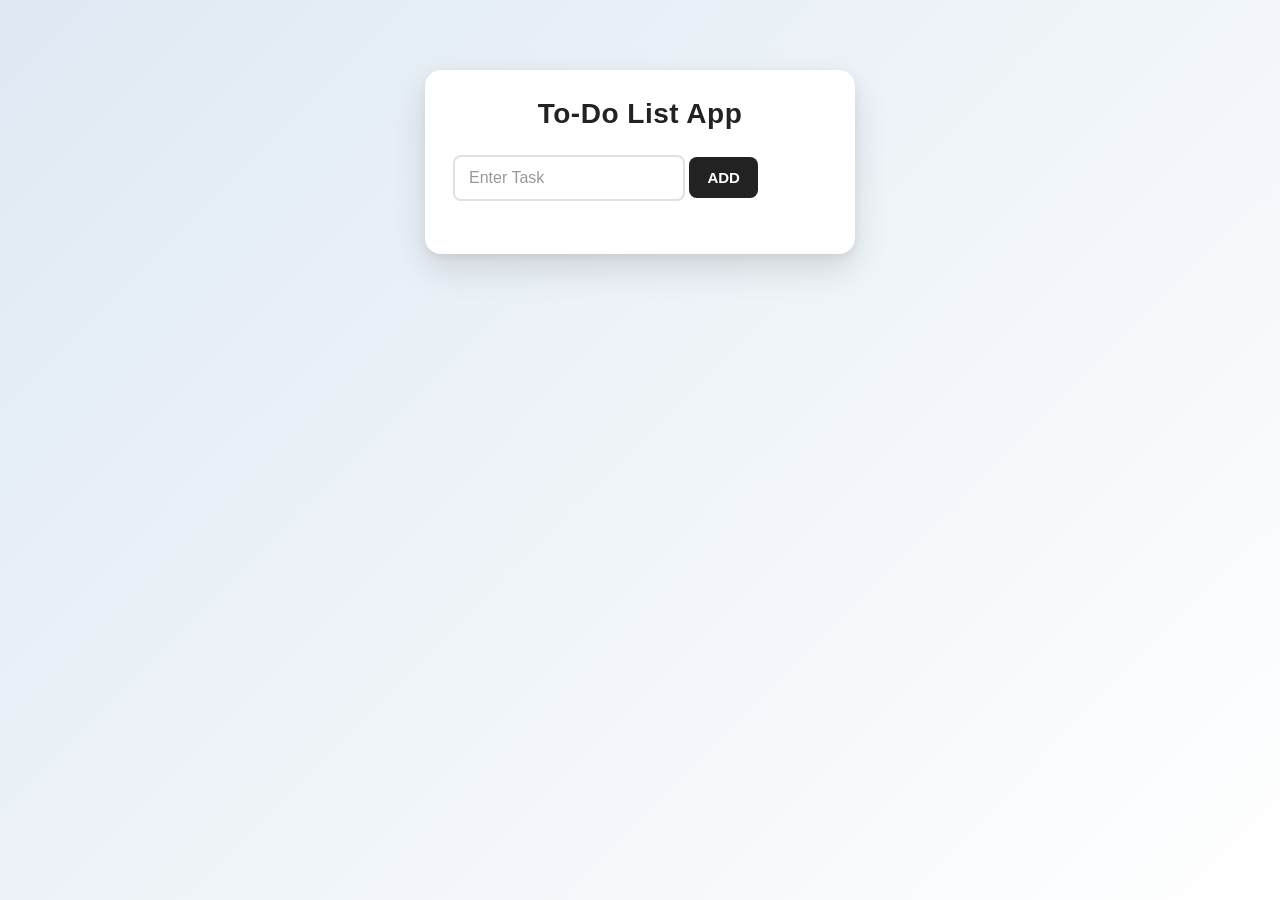
<file: java_lab/exp 7/index.html>
<!DOCTYPE html>
<html lang="en">
<head>
    <meta charset="UTF-8">
    <meta name="viewport" content="width=device-width, initial-scale=1.0">
    <title>To-Do List App</title>

    <link rel="stylesheet" href="style.css">
</head>
<body>

    <div class="container">

        <h2>To-Do List App</h2>

        <div class="input-area">
            <input type="text" id="taskInput" placeholder="Enter Task">
            <button id="addBtn">ADD</button>
        </div>

        <ul id="taskList"></ul>

    </div>

    <script src="script.js"></script>

</body>
</html>
</file>
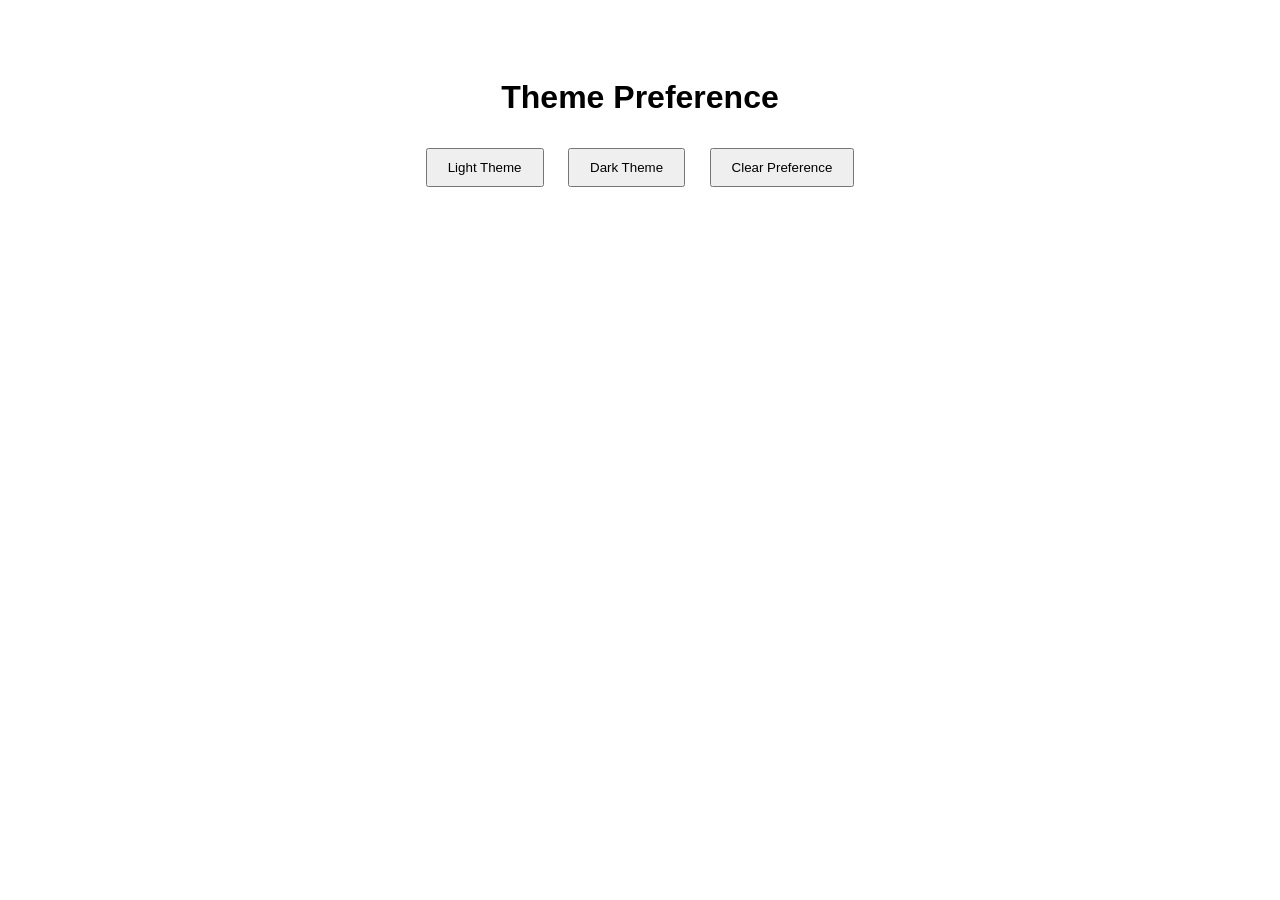
<file: java_lab/exp 9/index.html>
<!DOCTYPE html>
<html lang="en">
<head>
    <meta charset="UTF-8">
    <meta name="viewport" content="width=device-width, initial-scale=1.0">
    <title>Theme Preference</title>
    <link rel="stylesheet" href="style.css">
</head>

<body>

    <h1>Theme Preference</h1>

    <button onclick="setTheme('light')">Light Theme</button>
    <button onclick="setTheme('dark')">Dark Theme</button>
    <button onclick="clearTheme()">Clear Preference</button>

    <p id="message"></p>

    <script src="script.js"></script>
</body>
</html>
</file>
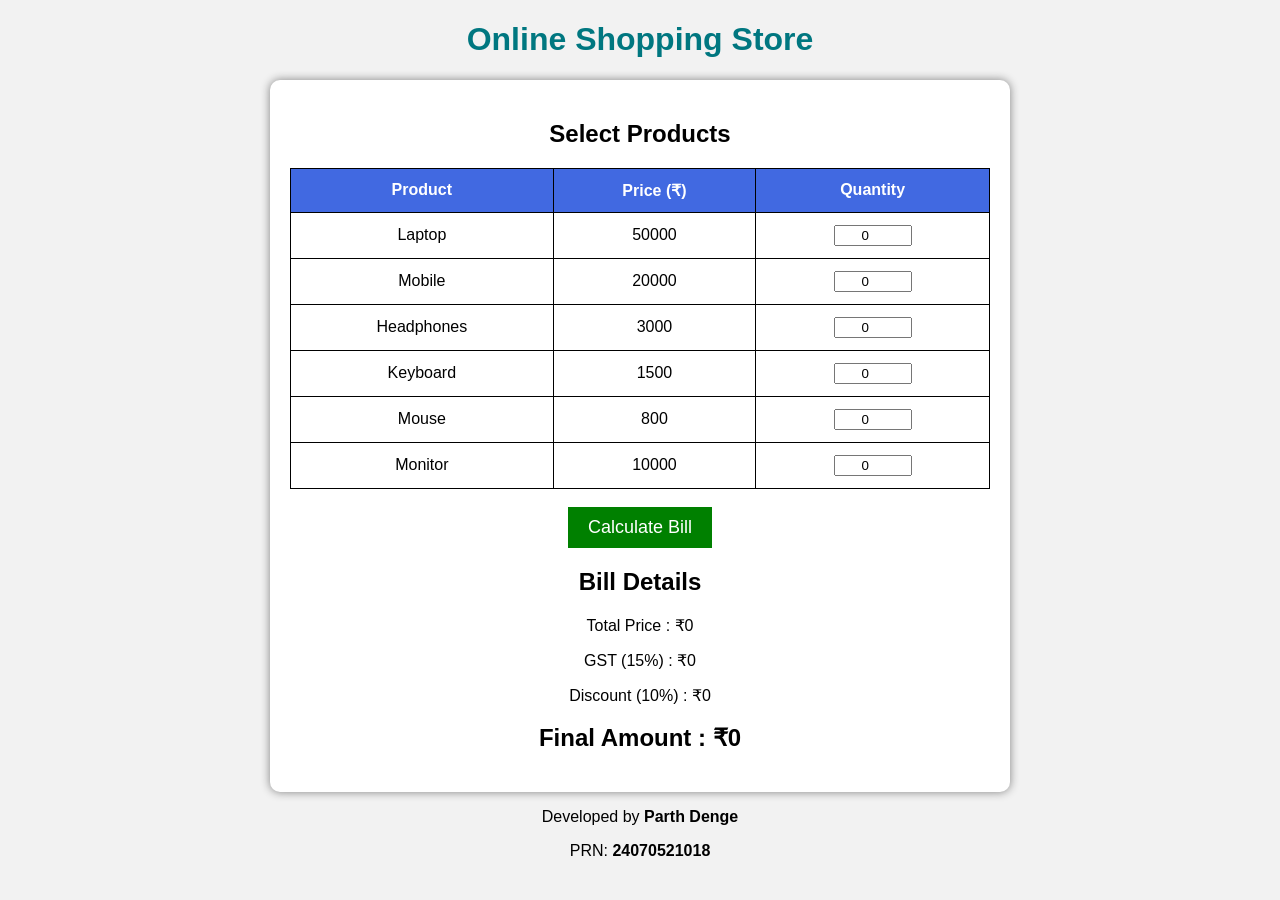
<file: java_lab/exp1/index.html>
<!DOCTYPE html>
<html>

<head>

    <title>Shopping Website</title>

    <link rel="stylesheet" href="style.css">

    <script>
        function welcome() {
            alert("Welcome to Shopping Store!");
        }
    </script>

</head>

<body onload="welcome()">

    <h1>Online Shopping Store</h1>

    <div class="container">

        <h2>Select Products</h2>

        <table border="1">

            <tr>
                <th>Product</th>
                <th>Price (₹)</th>
                <th>Quantity</th>
            </tr>

            <tr>
                <td>Laptop</td>
                <td>50000</td>
                <td>
                    <input type="number" id="laptop" value="0" min="0">
                </td>
            </tr>

            <tr>
                <td>Mobile</td>
                <td>20000</td>
                <td>
                    <input type="number" id="mobile" value="0" min="0">
                </td>
            </tr>

            <tr>
                <td>Headphones</td>
                <td>3000</td>
                <td>
                    <input type="number" id="headphone" value="0" min="0">
                </td>
            </tr>

            <tr>
                <td>Keyboard</td>
                <td>1500</td>
                <td>
                    <input type="number" id="keyboard" value="0" min="0">
                </td>
            </tr>

            <tr>
                <td>Mouse</td>
                <td>800</td>
                <td>
                    <input type="number" id="mouse" value="0" min="0">
                </td>
            </tr>

            <tr>
                <td>Monitor</td>
                <td>10000</td>
                <td>
                    <input type="number" id="monitor" value="0" min="0">
                </td>
            </tr>

        </table>

        <br>

        <button onclick="calculateBill()">Calculate Bill</button>

        <h2>Bill Details</h2>

        <p>Total Price : ₹<span id="total">0</span></p>

        <p>GST (15%) : ₹<span id="gst">0</span></p>

        <p>Discount (10%) : ₹<span id="discount">0</span></p>

        <h2>Final Amount : ₹<span id="final">0</span></h2>

    </div>

    <!-- Footer -->
    <footer>
        <p>Developed by <strong>Parth Denge</strong></p>
        <p>PRN: <strong>24070521018</strong></p>
    </footer>

    <script src="script.js"></script>

</body>

</html>
</file>
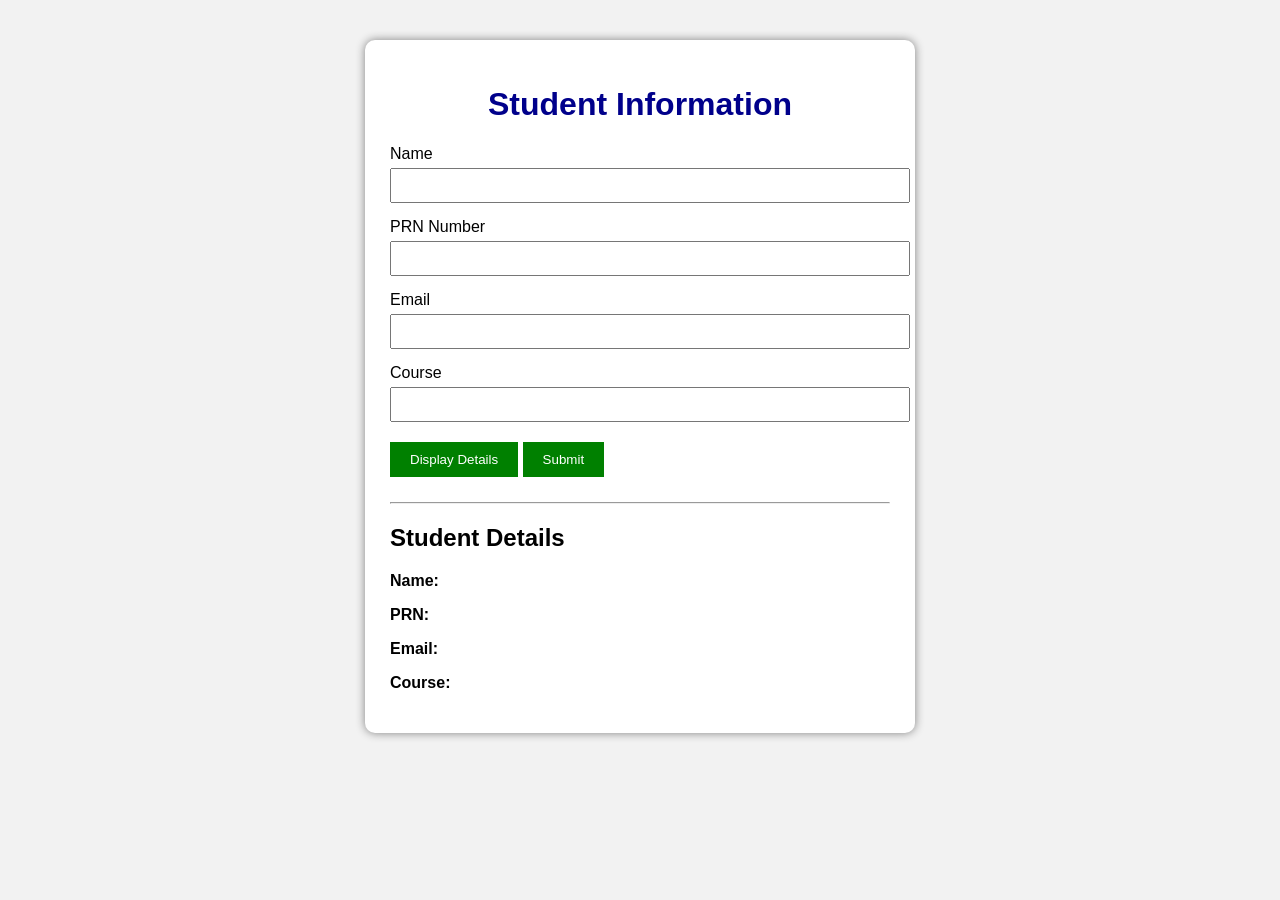
<file: java_lab/exp2/index.html>
<!DOCTYPE html>
<html lang="en">

<head>
    <meta charset="UTF-8">
    <title>Student Webpage</title>
    <link rel="stylesheet" href="style.css">

    <!-- Internal JavaScript -->
    <script>
        function welcomeMessage() {
            alert("Welcome to the Student Information Portal!");

            console.log("Website Loaded Successfully");
            console.info("Internal JavaScript Executed");
            console.warn("This is a warning message.");
            console.error("Sample Error Message.");

            const student = [
                {
                    Name: "Parth Denge",
                    PRN: "24070521018",
                    Course: "B.Tech CSE"
                }
            ];

            console.table(student);
        }
    </script>

</head>

<body onload="welcomeMessage()">

    <div class="container">

        <h1>Student Information</h1>

        <form onsubmit="return validateForm()">

            <label>Name</label>
            <input type="text" id="name">

            <label>PRN Number</label>
            <input type="text" id="prn">

            <label>Email</label>
            <input type="email" id="email">

            <label>Course</label>
            <input type="text" id="course">

            <!-- Inline JavaScript -->
            <button type="button"
                onclick="displayStudent(); alert('Student Details Displayed Successfully!')">
                Display Details
            </button>

            <button type="submit">
                Submit
            </button>

        </form>

        <hr>

        <h2>Student Details</h2>

        <p><b>Name:</b> <span id="dname"></span></p>
        <p><b>PRN:</b> <span id="dprn"></span></p>
        <p><b>Email:</b> <span id="demail"></span></p>
        <p><b>Course:</b> <span id="dcourse"></span></p>

    </div>

    <!-- External JavaScript -->
    <script src="script.js"></script>

</body>

</html>
</file>
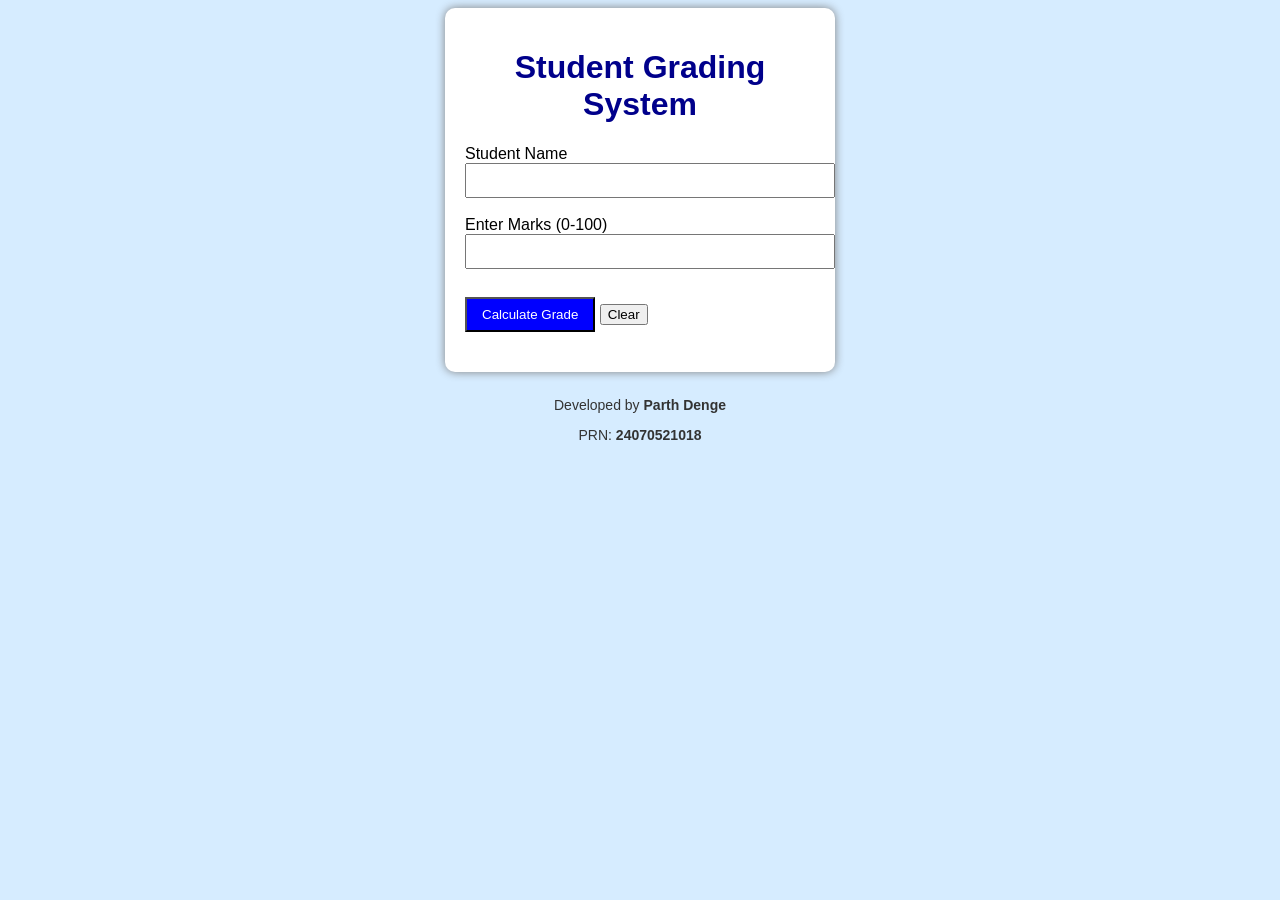
<file: java_lab/exp3/index.html>
<!DOCTYPE html>
<html>
<head>
    <title>Student Grade Calculator</title>

    <!-- External CSS -->
    <link rel="stylesheet" href="style.css">

    <!-- Internal CSS -->
    <style>
        h1{
            color:darkblue;
            text-align:center;
        }

        .container{
            width:350px;
            margin:auto;
            background:white;
            padding:20px;
            border-radius:10px;
            box-shadow:0px 0px 10px gray;
        }

        #result{
            margin-top:20px;
            font-size:20px;
            font-weight:bold;
            color:green;
        }
    </style>
</head>

<body>

<div class="container">

<h1>Student Grading System</h1>

<label>Student Name</label><br>
<input type="text" id="name"><br><br>

<label>Enter Marks (0-100)</label><br>
<input type="number" id="marks"><br><br>

<!-- Inline CSS + Inline JavaScript -->
<button
style="background:blue;color:white;padding:8px 15px;"
onclick="calculateGrade()">
Calculate Grade
</button>

<button type="reset">Clear</button>

<div id="result"></div>

</div>

<!-- Footer -->
<footer>
    <p>Developed by <strong>Parth Denge</strong></p>
    <p>PRN: <strong>24070521018</strong></p>
</footer>

<!-- External JS -->
<script src="script.js"></script>

<!-- Internal JavaScript -->
<script>
console.log("Student Grade Page Loaded");
console.info("Enter marks between 0 and 100");
console.warn("Invalid marks are not accepted");
</script>

</body>
</html>
</file>
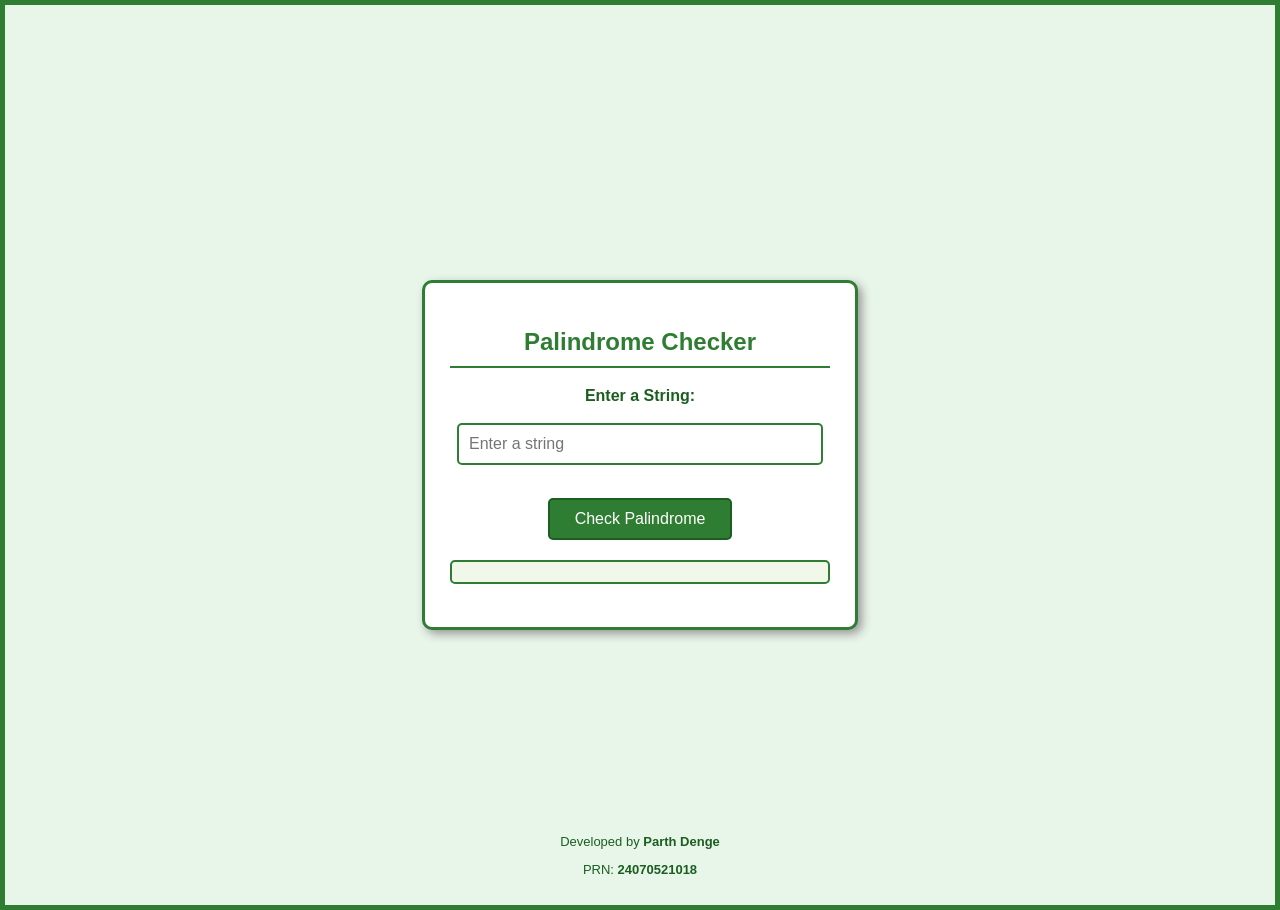
<file: java_lab/exp4/index.html>
<!DOCTYPE html>
<html lang="en">
<head>
    <meta charset="UTF-8">
    <meta name="viewport" content="width=device-width, initial-scale=1.0">
    <title>Palindrome Checker</title>

    <link rel="stylesheet" href="style.css">
</head>
<body>

    <div class="container">
        <h2>Palindrome Checker</h2>

        <label for="word">Enter a String:</label><br><br>

        <input type="text" id="word" placeholder="Enter a string"><br><br>

        <button onclick="checkPalindrome()">Check Palindrome</button>

        <p id="result"></p>
    </div>

    <!-- Footer -->
    <footer>
        <p>Developed by <strong>Parth Denge</strong></p>
        <p>PRN: <strong>24070521018</strong></p>
    </footer>

    <script src="script.js"></script>

</body>
</html>
</file>
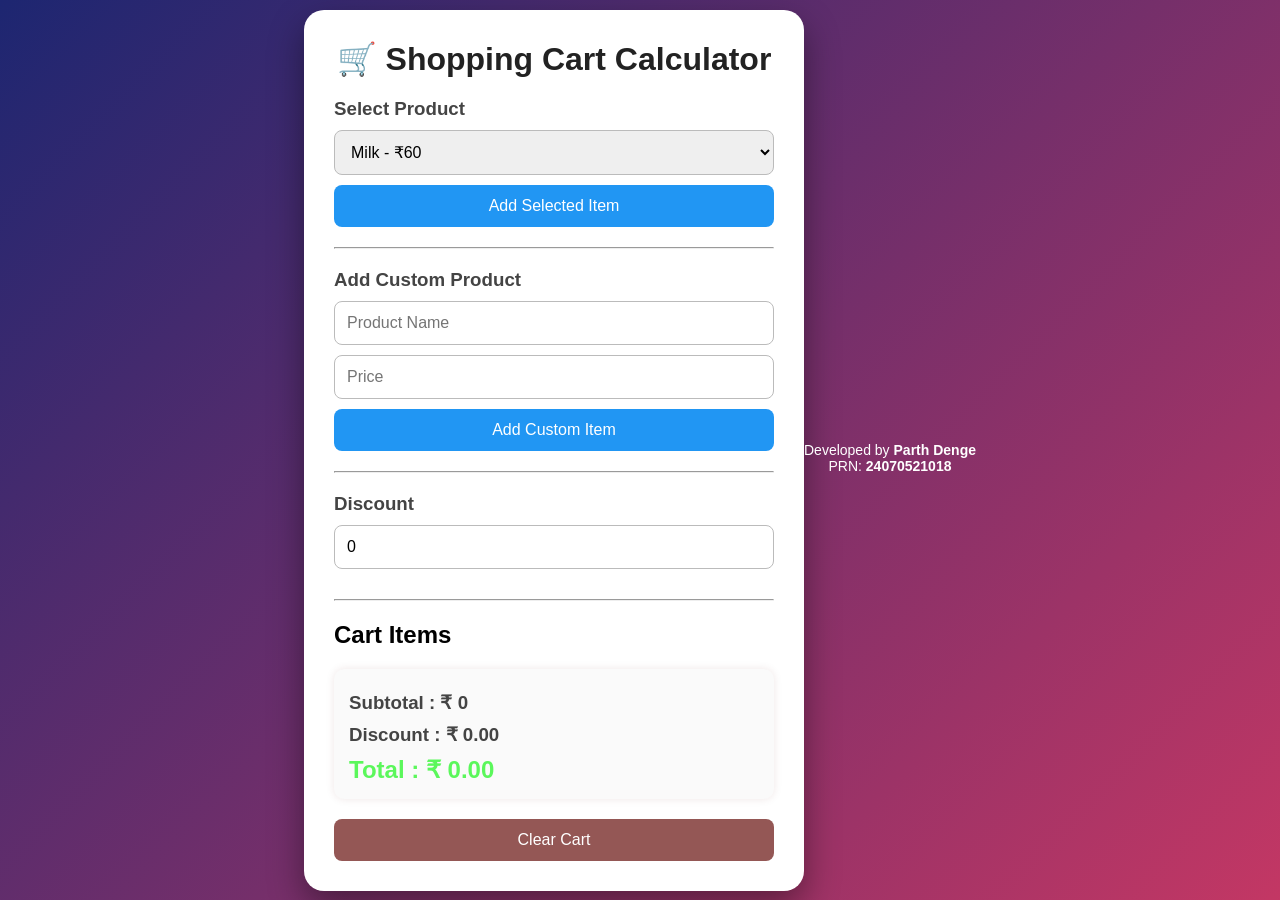
<file: java_lab/exp5/index.html>
<!DOCTYPE html>
<html lang="en">
<head>
<meta charset="UTF-8">
<meta name="viewport" content="width=device-width, initial-scale=1.0">
<title>Shopping Cart Calculator</title>

<link rel="stylesheet" href="style.css">

</head>
<body>

<div class="container">

    <h1>🛒 Shopping Cart Calculator</h1>

    <div class="box">

        <h3>Select Product</h3>

        <select id="product">
            <option value="60"> Milk - ₹60</option>
            <option value="250"> Mangoes - ₹250</option>
            <option value="120"> Chocolate - ₹120</option>
            <option value="2500"> Whey Protein - ₹2500</option>
        </select>

        
        <button onclick="addSelectedItem()">Add Selected Item</button>

    </div>

    <hr>

    <div class="box">

        <h3>Add Custom Product</h3>

        <input type="text" id="item" placeholder="Product Name">

        <input type="number" id="price" placeholder="Price">

        
        <button onclick="addCustomItem()">Add Custom Item</button>

    </div>

    <hr>

    <div class="box">

        <h3>Discount</h3>

        <input
        type="number"
        id="discount"
        value="0"
        min="0"
        max="100"
        onchange="calculateDiscount()">

    </div>

    <hr>

    <h2>Cart Items</h2>

    <ul id="cart"></ul>

    <div class="bill">

        <h3>Subtotal : ₹ <span id="subtotal">0</span></h3>

        <h3>Discount : ₹ <span id="discountAmount">0</span></h3>

        <h2>Total : ₹ <span id="finalTotal">0</span></h2>

    </div>

    
    <button class="clear" onclick="clearCart()">Clear Cart</button>

</div>

<!-- Footer -->
<footer>
    <p>Developed by <strong>Parth Denge</strong></p>
    <p>PRN: <strong>24070521018</strong></p>
</footer>

<script>

function clearCart()
{
    cartItems=[];
    displayCart();
}

</script>


<script src="script.js"></script>

</body>
</html>
</file>
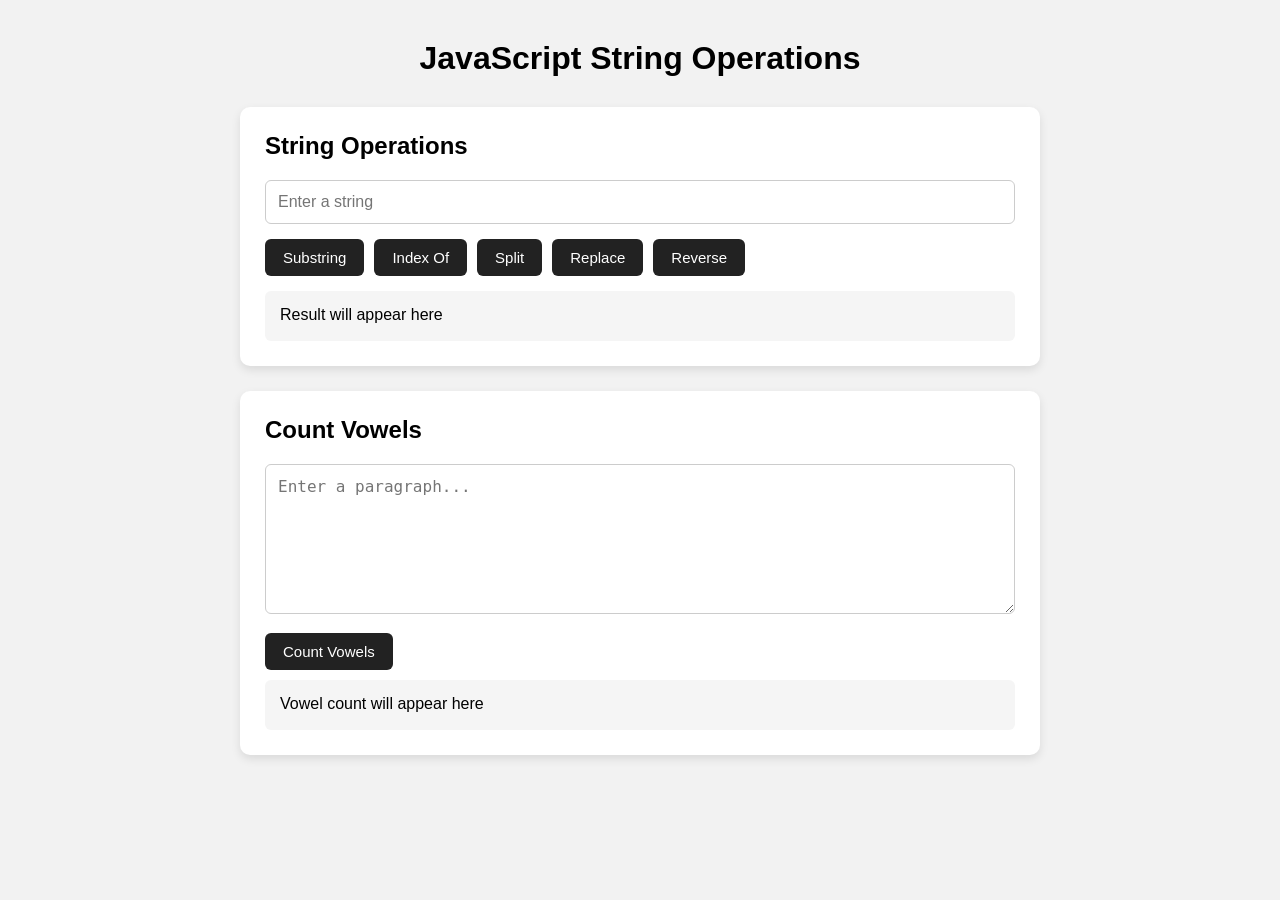
<file: java_lab/exp 6/casestudy/index.html>
<!DOCTYPE html>
<html lang="en">
<head>
    <meta charset="UTF-8">
    <meta name="viewport" content="width=device-width, initial-scale=1.0">
    <title>JavaScript String Operations</title>
    <link rel="stylesheet" href="style.css">
</head>
<body>

    <div class="container">
        <h1>JavaScript String Operations</h1>

        <div class="card">
            <h2>String Operations</h2>

            <input
                type="text"
                id="stringInput"
                placeholder="Enter a string"
            >

            <div class="buttons">
                <button onclick="showSubstring()">Substring</button>
                <button onclick="findIndex()">Index Of</button>
                <button onclick="splitString()">Split</button>
                <button onclick="replaceString()">Replace</button>
                <button onclick="reverseString()">Reverse</button>
            </div>

            <div id="stringResult" class="result">
                Result will appear here
            </div>
        </div>

        <div class="card">
            <h2>Count Vowels</h2>

            <textarea
                id="paragraphInput"
                placeholder="Enter a paragraph..."
            ></textarea>

            <button onclick="countVowels()">Count Vowels</button>

            <div id="vowelResult" class="result">
                Vowel count will appear here
            </div>
        </div>
    </div>

    <script src="script.js"></script>
</body>
</html>
</file>
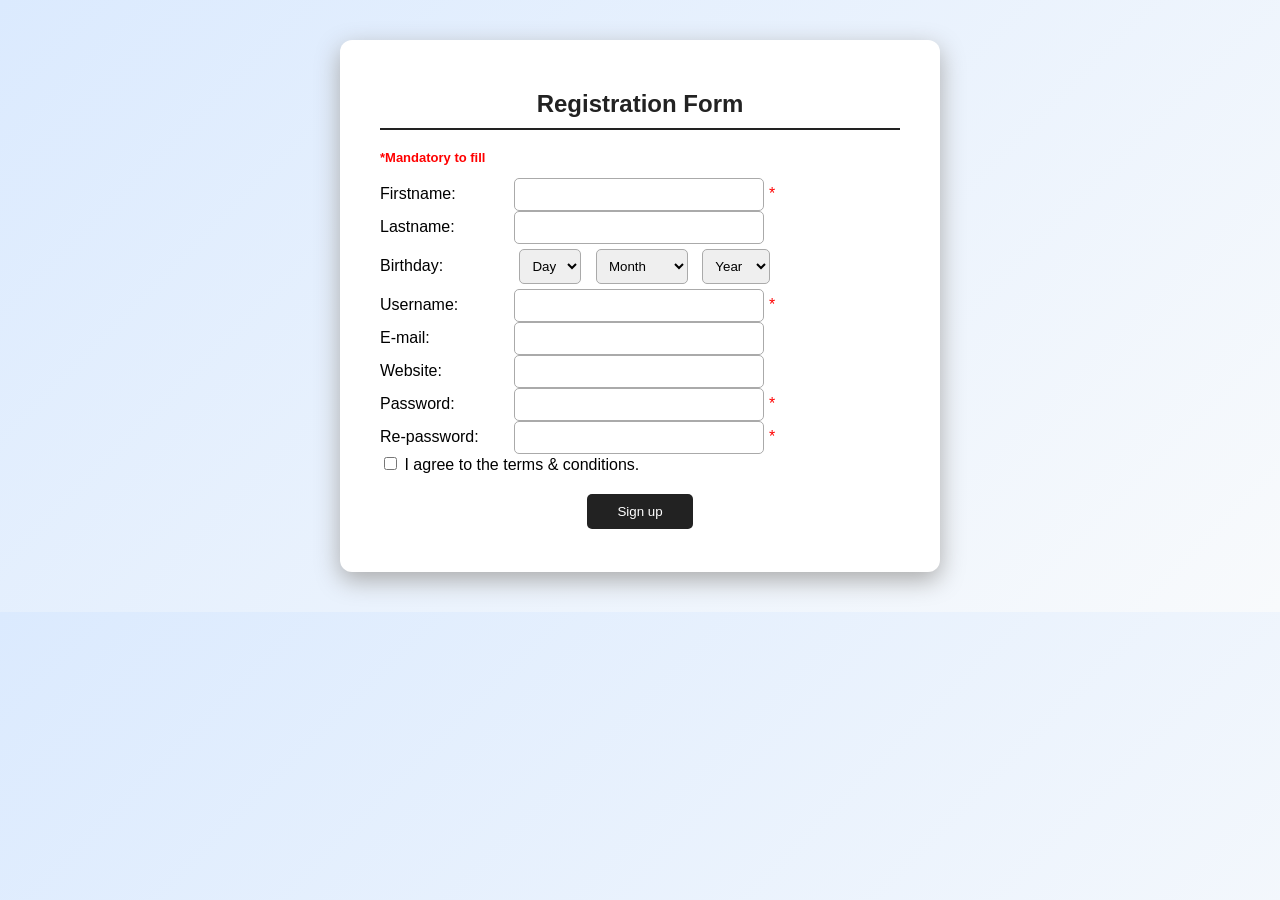
<file: java_lab/exp 7/CaseStudy/index.html>
<!DOCTYPE html>
<html>
<head>
    <title>Registration Form</title>
    <link rel="stylesheet" href="style.css">
</head>

<body>

<form id="myForm">

    <h2>Registration Form</h2>
    <p>*Mandatory to fill</p>

    <label>Firstname:</label>
    <input type="text" id="fname">
    <span>*</span><br>

    <label>Lastname:</label>
    <input type="text" id="lname"><br>

    <label>Birthday:</label>
    <select id="day">
        <option>Day</option>
        <option>1</option>
        <option>2</option>
        <option>3</option>
        <option>4</option>
        <option>5</option>
    </select>

    <select id="month">
        <option>Month</option>
        <option>January</option>
        <option>February</option>
        <option>March</option>
    </select>

    <select id="year">
        <option>Year</option>
        <option>2000</option>
        <option>2001</option>
        <option>2002</option>
    </select>
    <br>

    <label>Username:</label>
    <input type="text" id="user">
    <span>*</span><br>

    <label>E-mail:</label>
    <input type="text" id="email"><br>

    <label>Website:</label>
    <input type="text" id="website"><br>

    <label>Password:</label>
    <input type="password" id="pass">
    <span>*</span><br>

    <label>Re-password:</label>
    <input type="password" id="repass">
    <span>*</span><br>

    <input type="checkbox" id="terms">
    I agree to the terms & conditions.<br>

    <button type="submit">Sign up</button>

    <p id="message"></p>

</form>

<script src="script.js"></script>

</body>
</html>
</file>
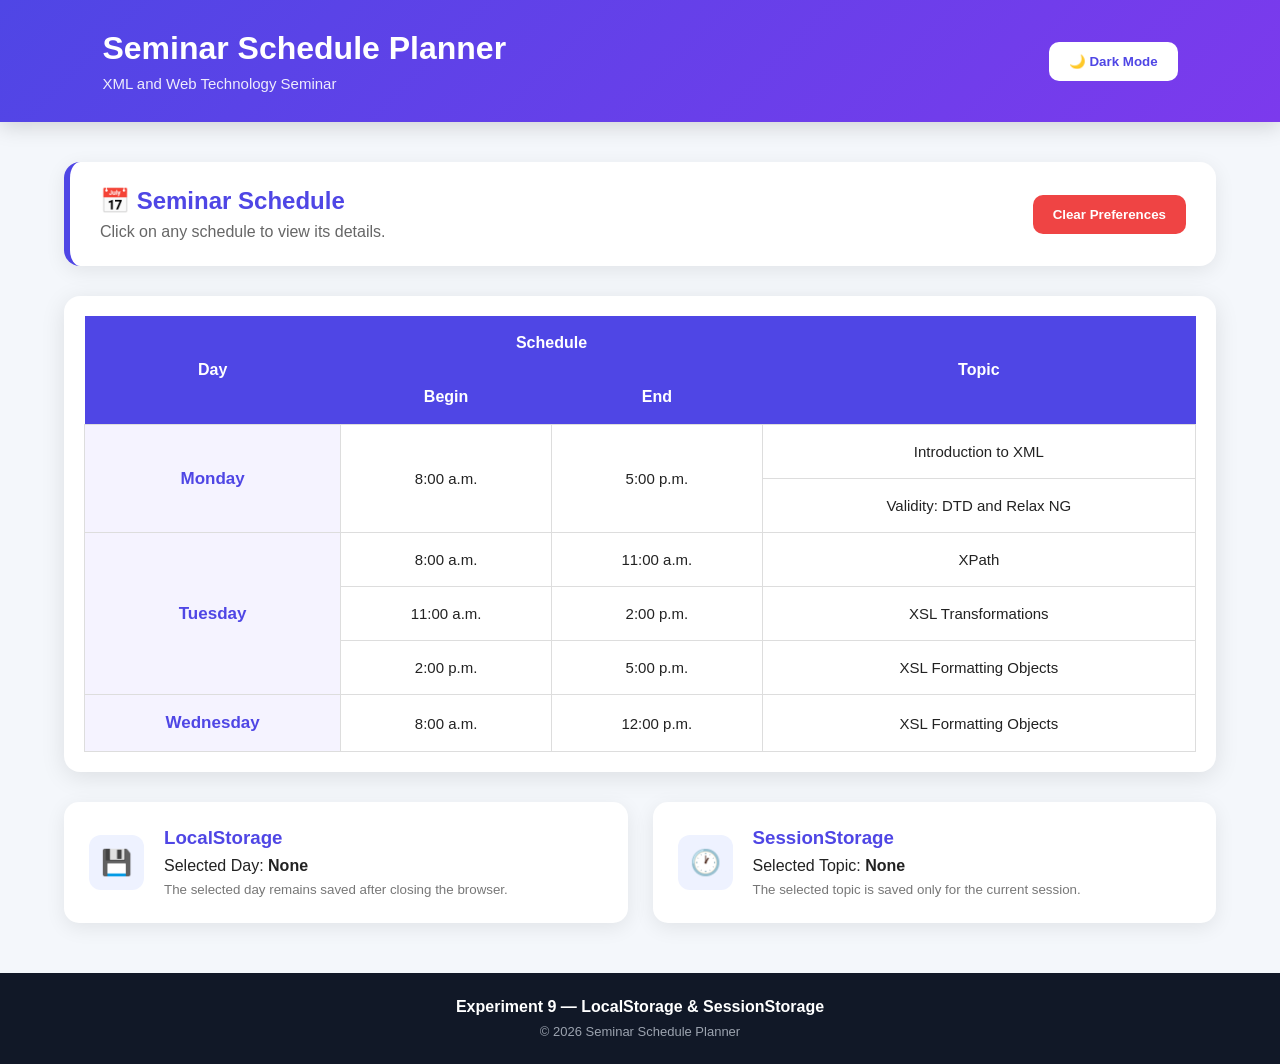
<file: java_lab/exp 9/casestudy/index.html>
<!DOCTYPE html>
<html lang="en">

<head>
    <meta charset="UTF-8">
    <meta name="viewport" content="width=device-width, initial-scale=1.0">
    <title>Seminar Schedule Planner</title>

    <link rel="stylesheet" href="style.css">
</head>

<body>

    <header>
        <div>
            <h1>Seminar Schedule Planner</h1>
            <p>XML and Web Technology Seminar</p>
        </div>

        <button id="themeButton" onclick="toggleTheme()">
            🌙 Dark Mode
        </button>
    </header>

    <main>

        <section class="welcome-card">
            <div>
                <h2>📅 Seminar Schedule</h2>
                <p>Click on any schedule to view its details.</p>
            </div>

            <button class="clear-btn" onclick="clearPreferences()">
                Clear Preferences
            </button>
        </section>

        <section class="table-container">

            <table>

                <thead>
                    <tr>
                        <th rowspan="2">Day</th>
                        <th colspan="2">Schedule</th>
                        <th rowspan="2">Topic</th>
                    </tr>

                    <tr>
                        <th>Begin</th>
                        <th>End</th>
                    </tr>
                </thead>

                <tbody>

                    <tr onclick="showSchedule('Monday', '8:00 a.m.', '5:00 p.m.', 'Introduction to XML')">
                        <td rowspan="2" class="day">Monday</td>
                        <td rowspan="2">8:00 a.m.</td>
                        <td rowspan="2">5:00 p.m.</td>
                        <td>Introduction to XML</td>
                    </tr>

                    <tr onclick="showSchedule('Monday', '8:00 a.m.', '5:00 p.m.', 'Validity: DTD and Relax NG')">
                        <td>Validity: DTD and Relax NG</td>
                    </tr>

                    <tr onclick="showSchedule('Tuesday', '8:00 a.m.', '11:00 a.m.', 'XPath')">
                        <td rowspan="3" class="day">Tuesday</td>
                        <td>8:00 a.m.</td>
                        <td>11:00 a.m.</td>
                        <td>XPath</td>
                    </tr>

                    <tr onclick="showSchedule('Tuesday', '11:00 a.m.', '2:00 p.m.', 'XSL Transformations')">
                        <td>11:00 a.m.</td>
                        <td>2:00 p.m.</td>
                        <td>XSL Transformations</td>
                    </tr>

                    <tr onclick="showSchedule('Tuesday', '2:00 p.m.', '5:00 p.m.', 'XSL Formatting Objects')">
                        <td>2:00 p.m.</td>
                        <td>5:00 p.m.</td>
                        <td>XSL Formatting Objects</td>
                    </tr>

                    <tr onclick="showSchedule('Wednesday', '8:00 a.m.', '12:00 p.m.', 'XSL Formatting Objects')">
                        <td class="day">Wednesday</td>
                        <td>8:00 a.m.</td>
                        <td>12:00 p.m.</td>
                        <td>XSL Formatting Objects</td>
                    </tr>

                </tbody>

            </table>

        </section>

        <section class="storage-section">

            <div class="storage-card">
                <div class="icon">💾</div>

                <div>
                    <h3>LocalStorage</h3>

                    <p>
                        Selected Day:
                        <strong id="dayStatus">None</strong>
                    </p>

                    <small>
                        The selected day remains saved after closing the browser.
                    </small>
                </div>
            </div>

            <div class="storage-card">
                <div class="icon">🕐</div>

                <div>
                    <h3>SessionStorage</h3>

                    <p>
                        Selected Topic:
                        <strong id="topicStatus">None</strong>
                    </p>

                    <small>
                        The selected topic is saved only for the current session.
                    </small>
                </div>
            </div>

        </section>

    </main>

    <footer>
        <p>Experiment 9 — LocalStorage & SessionStorage</p>
        <p>© 2026 Seminar Schedule Planner</p>
    </footer>

    <script src="script.js"></script>

</body>
</html>
</file>
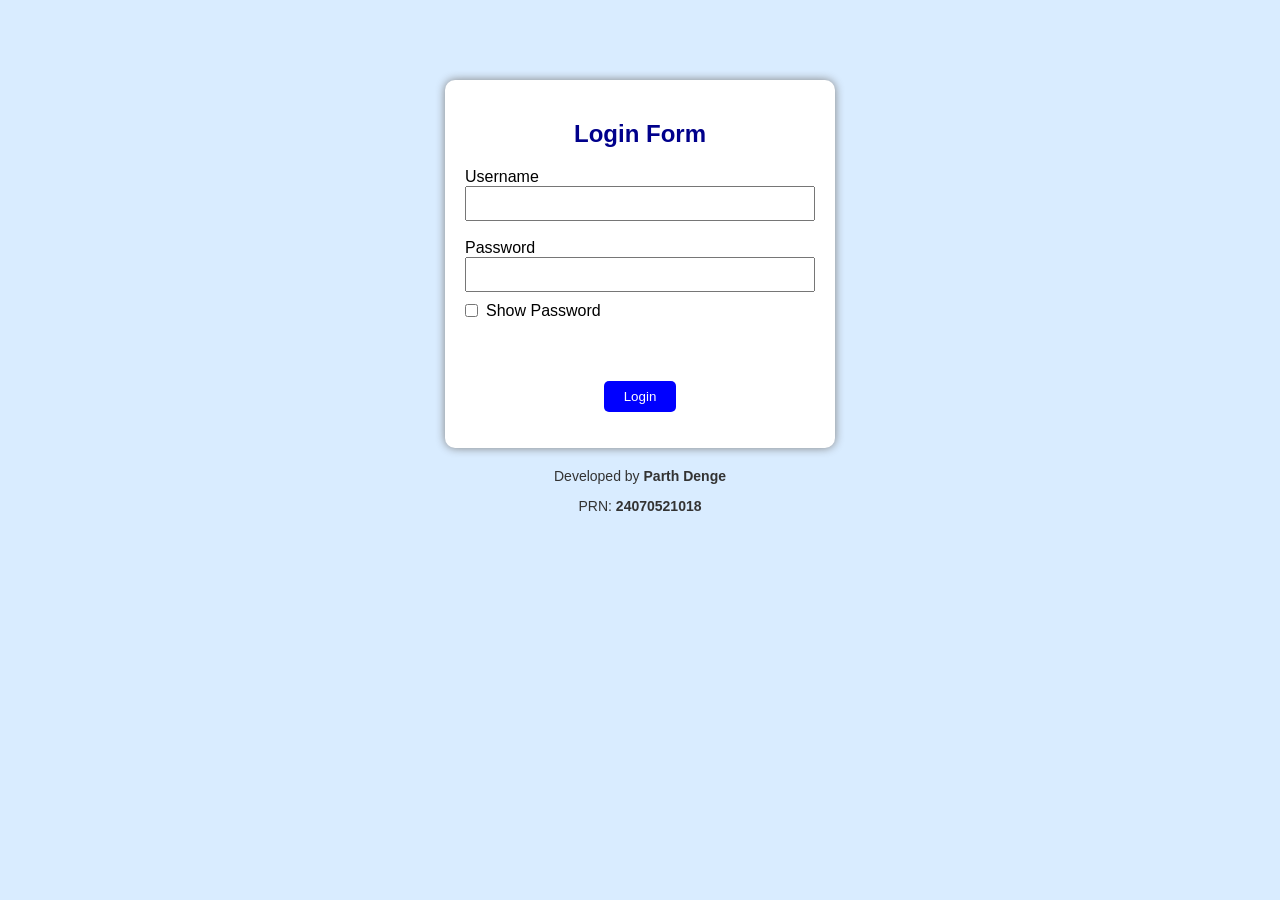
<file: java_lab/exp3/casestudy/index.html>
<!DOCTYPE html>
<html>
<head>
    <title>Login Validation</title>

   
    <link rel="stylesheet" href="style.css">

   
    <style>
        h2{
            text-align:center;
            color:darkblue;
        }

        .container{
            width:350px;
            margin:auto;
            margin-top:80px;
            background:white;
            padding:20px;
            border-radius:10px;
            box-shadow:0px 0px 10px gray;
        }

        #result{
            margin-top:15px;
            font-weight:bold;
            text-align:center;
        }
    </style>
</head>

<body>

<div class="container">

<h2>Login Form</h2>

Username<br>
<input type="text" id="username"><br><br>

Password<br>
<input type="password" id="password">

<label class="showpass">
    <input type="checkbox" onclick="showPassword()">
    Show Password
</label>
<br><br>


<button
style="background:blue;color:white;padding:8px 20px;"
onclick="validateLogin()">
Login
</button>

<p id="result"></p>

</div>

<!-- Footer -->
<footer>
    <p>Developed by <strong>Parth Denge</strong></p>
    <p>PRN: <strong>24070521018</strong></p>
</footer>


<script src="script.js"></script>


<script>
console.log("Login Page Loaded");
console.info("Username and Password Validation");
console.warn("Invalid login credentials");
</script>

</body>
</html>
</file>
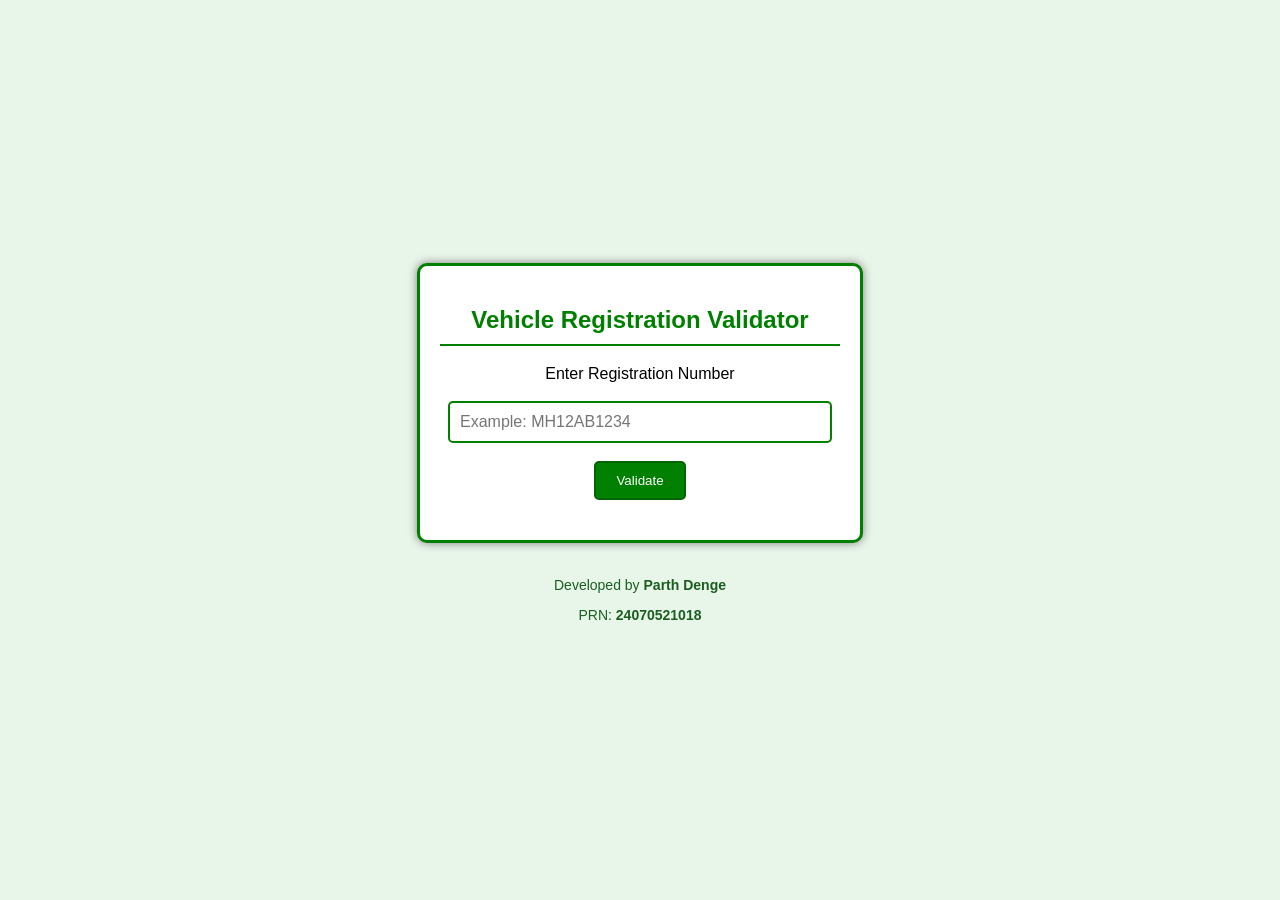
<file: java_lab/exp4/casestudy/index.html>
<!DOCTYPE html>
<html>
<head>
    <title>Vehicle Registration Validator</title>
    <link rel="stylesheet" href="style.css">
</head>
<body>

<div class="container">

    <h2>Vehicle Registration Validator</h2>

    <label>Enter Registration Number</label><br><br>

    <input type="text" id="vehicle" placeholder="Example: MH12AB1234"><br><br>

    <button onclick="validateVehicle()">Validate</button>

    <p id="result"></p>

</div>

<!-- Footer -->
<footer>
    <p>Developed by <strong>Parth Denge</strong></p>
    <p>PRN: <strong>24070521018</strong></p>
</footer>

<script src="script.js"></script>

</body>
</html>
</file>
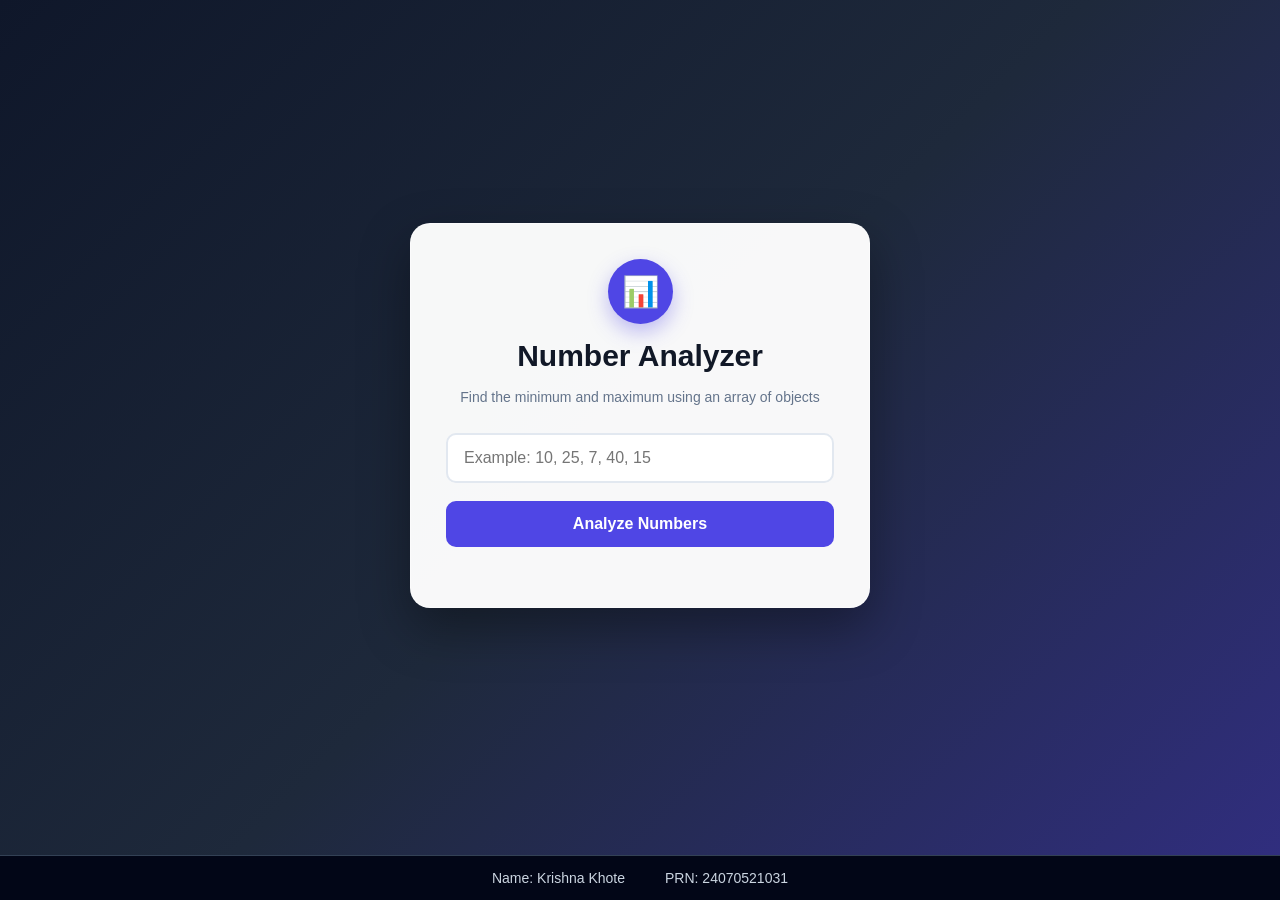
<file: java_lab/exp5/casestudy/index.html>
<!DOCTYPE html>
<html>

<head>
    <title>Array of Objects - Min Max</title>
    <link rel="stylesheet" href="style.css">
</head>

<body>

    <div class="container">

        <div class="icon">📊</div>

        <h1>Number Analyzer</h1>

        <p class="subtitle">
            Find the minimum and maximum using an array of objects
        </p>

        <input
            type="text"
            id="numbers"
            placeholder="Example: 10, 25, 7, 40, 15"
        >

        <button onclick="findNumbers()">
            Analyze Numbers
        </button>

        <div id="result"></div>

    </div>

    <footer>
        <span>Name: Krishna Khote</span>
        <span>PRN: 24070521031</span>
    </footer>

    <script src="scripy.js"></script>

</body>

</html>
</file>
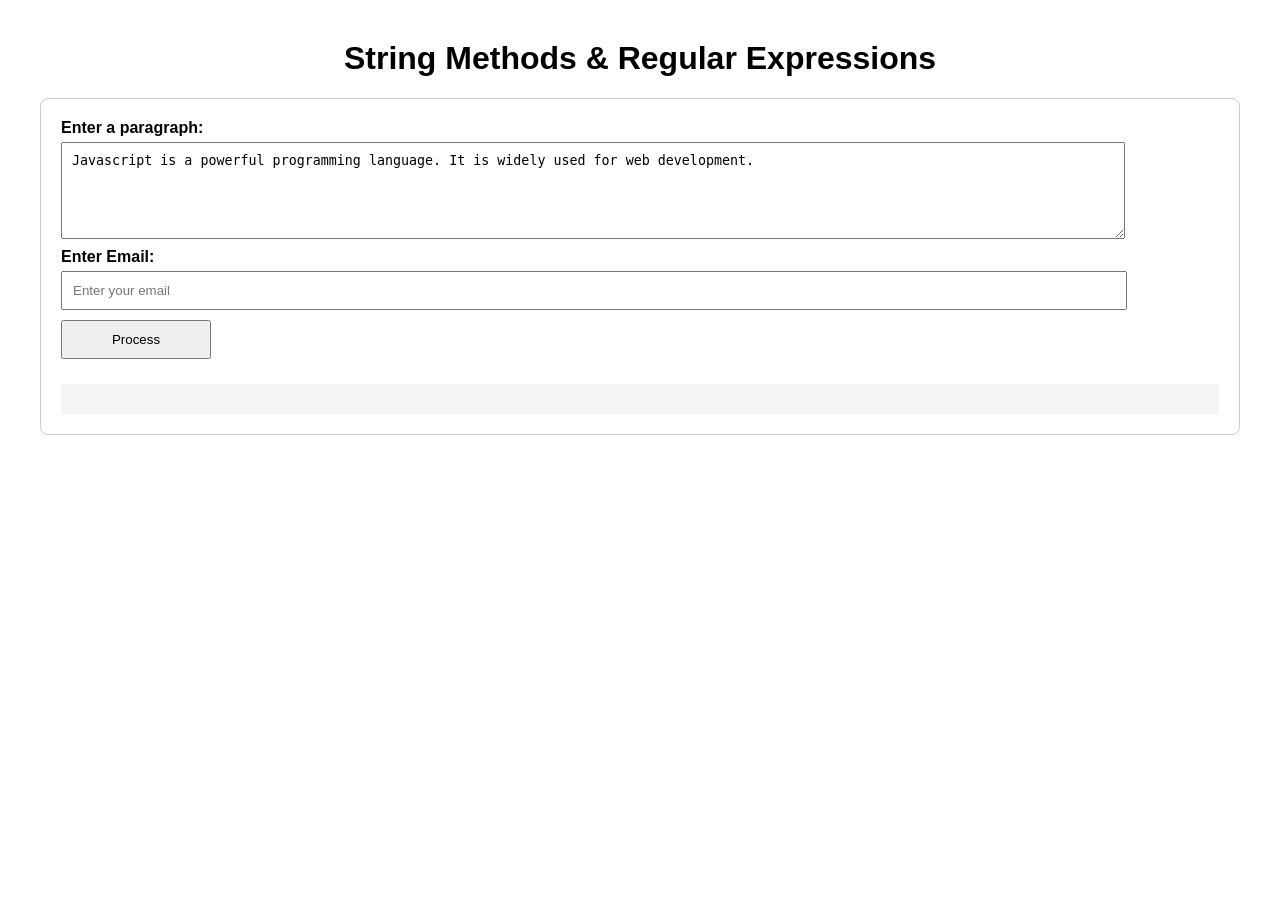
<file: java_lab/exp 6/exp6.html>
<!DOCTYPE html>
<html>
    <head>
        <title>
            String Methods and Regular Expressions
        </title>

        <style>
            body {
                font-family: Arial, sans-serif;
                margin: 40px;
            }

            h1 {
                text-align: center;
            }

            .box {
                border: 1px solid #ccc;
                padding: 20px;
                margin-top: 20px;
                border-radius: 8px;
            } 

            input, textarea, button {
                padding: 10px;
                margin: 5px 0;
                width: 90%;
            }

            button {
                width: 150px;
                cursor: pointer;
            }

            #output {
                margin-top: 20px;
                padding: 15px;
                background-color: #f5f5f5;
            } 
        </style>
    </head>

    <body>
        <h1>String Methods & Regular Expressions</h1>
        <div class="box">
            <label><b>Enter a paragraph:</b></label> <br>

            <textarea id="paragraph" rows="5">Javascript is a powerful programming language. It is widely used for web development.
            </textarea>
            <br>

            <label><b>Enter Email:</b></label> <br> 
            <input type="text" id="email" placeholder="Enter your email"> <br>

            <button onclick="processString()">Process</button>
            <div id="output"></div>
        </div>

        <script>
            function processString() {
                let paragraph = document.getElementById("paragraph").value;
                let email = document.getElementById("email").value; 

                let words = paragraph.split(/\s+/);

                let vowels = paragraph.match(/[aeiou]/gi); 
                let vowelCount = vowels ? vowels.length : 0; 

                let replacedParagraph = paragraph.replace(
                    /JavaScript/gi, 
                    "JavaScript Programming"
                ); 

                let searchWord = "powerful"; 
                let position = paragraph.indexOf(searchWord); 

                let emailRegex = 
                /^[a-zA-Z0-9._%+-]+@[a-zA-Z0-9.-]+\.[a-zA-Z]{2,}$/; 

                let emailResult; 

                if(emailRegex.test(email)) {
                    emailResult = "Valid Email Address"; 
                } else {
                    emailResult = "Invalid Email Address";
                }
                let emailText = 
                "For queries contact student@example.com or admin@college.edu"; 

                let extractedEmails = emailText.match(
                    /[a-zA-Z0-9._%+-]+@[a-zA-z0-9.-]+\.[a-zA-Z]{2,}/g 
                ); 

                let reeversedParagraph = paragraph.split("").reverse().join(""); 

                document.getElementById("output").innerHTML = `
                <h3>1. Original Paragraph</h3>
                <p>${paragraph}</p> 

                <h3> 2. split() - Words </h3>
                <p> ${words.join(",")}</p>

                <h3> 3. match() - Vowels </h3>
                <p> {vowels ? vowels.join(", "): "NO VOWELS FOUND!"}</p>

                <h3> 4. Vowel Count </h3>
                <p> Total number of vowels: <b>${vowelCount}</b></p>

                <h3> 5. replace() - Replace Text </h3>
                <p> ${replacedParagraph} </p>

                <h3> 6. indexOf() - Search Word </h3>
                <p>
                    Position of "<b> ${searchWord}</b>":
                    <b> ${position} </b>
                </p>

                <h3> 7. Email Validation using Regex </h3>
                <p>
                    Email: <b>${email}</b><br>
                    Result: <b>${emailResult}</b>
                </p>

                <h3> 8. Regex - Extracted Information </h3>
                <p>
                    ${extractedEmails ? extractedEmails.join("<br>") : "NO EMAIL ADDRESS FOUND!"}
                </p>

                <h3> 9. Reversed Paragraph </h3>
                <p> ${reeversedParagraph} </p>
                `;
            }
        </script>
    </body>
</html>
</file>
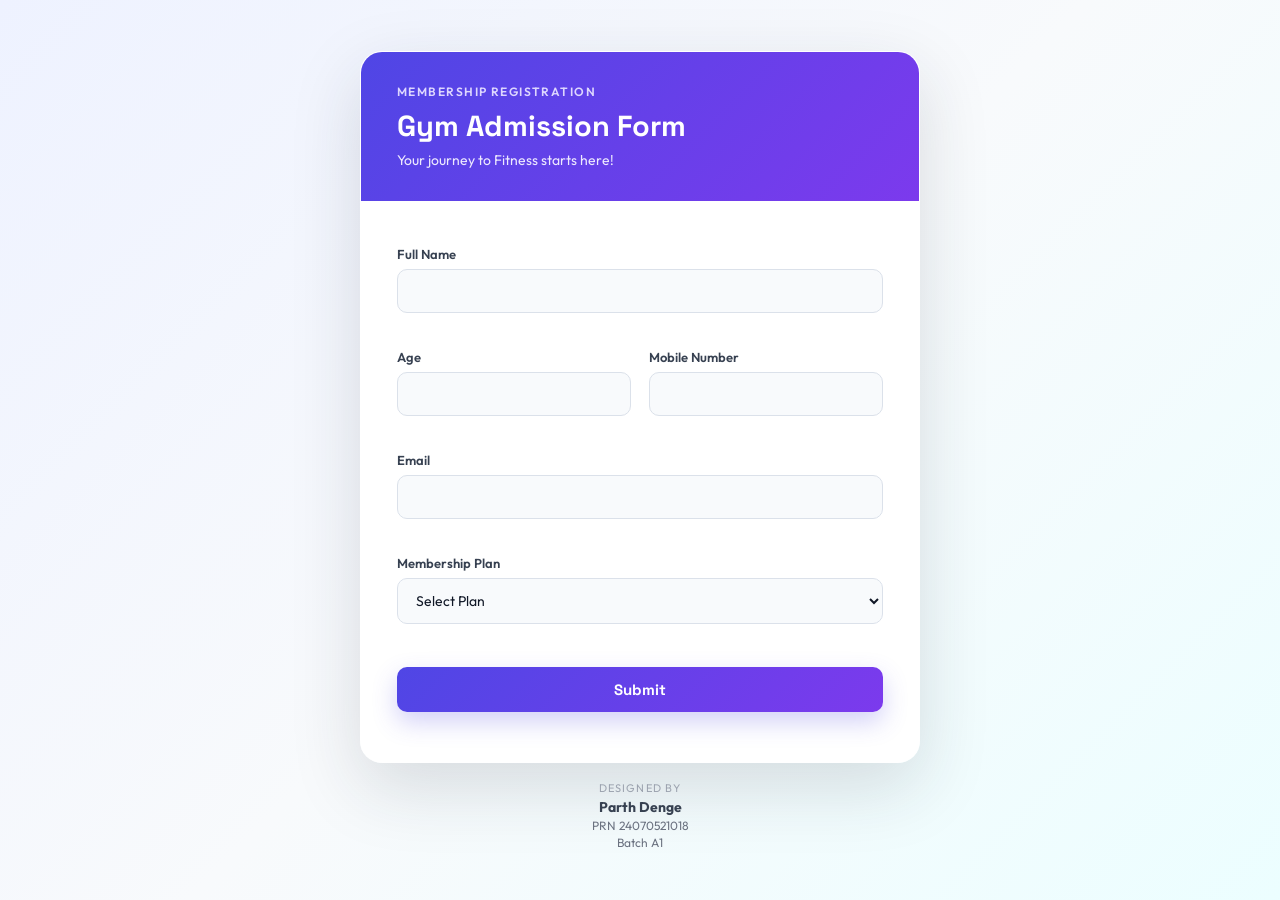
<file: java_lab/exp 8/exp8_modified.html>
<!DOCTYPE html>
<html>
<head>
    <title>Gym Admission Form</title>
    <style>@import url('https://fonts.googleapis.com/css2?family=Outfit:wght@400;500;600;700&family=Space+Grotesk:wght@500;600;700&display=swap'); *{box-sizing:border-box} body{font-family:Outfit,Arial,sans-serif;background:linear-gradient(135deg,#eef2ff,#f8fafc,#ecfeff);min-height:100vh;margin:0;display:flex;flex-direction:column;align-items:center;justify-content:center;padding:35px 20px;color:#172033}.container{width:100%;max-width:560px;background:rgba(255,255,255,.94);border:1px solid rgba(255,255,255,.8);border-radius:22px;box-shadow:0 24px 70px rgba(31,41,55,.15);overflow:hidden}.banner{background:linear-gradient(135deg,#4f46e5,#7c3aed);padding:32px 36px}.banner .eyebrow{font-size:12px;font-weight:600;letter-spacing:.12em;text-transform:uppercase;color:#ddd6fe;margin:0 0 8px}.banner h2{font-family:Space Grotesk,sans-serif;font-size:29px;font-weight:700;color:#fff;margin:0 0 7px}.banner .subtitle{color:#ede9fe;font-size:14px;margin:0}form{padding:28px 36px 34px}.field-row{display:grid;grid-template-columns:1fr 1fr;gap:0 18px}label{display:block;margin-top:17px;font-size:13px;font-weight:600;color:#374151}input,select{width:100%;padding:12px 14px;margin-top:7px;font-family:Outfit,Arial,sans-serif;font-size:14px;color:#111827;background:#f8fafc;border:1px solid #dbe1ea;border-radius:10px;outline:none;transition:.2s}input:focus,select:focus{background:#fff;border-color:#6366f1;box-shadow:0 0 0 4px rgba(99,102,241,.12)}.error{display:block;color:#dc2626;font-size:12px;margin-top:5px;min-height:14px}.success{color:#059669;font-size:14px;text-align:center;font-weight:600;margin-top:16px;margin-bottom:0}button{width:100%;padding:13px;margin-top:24px;font-family:Space Grotesk,sans-serif;font-size:15px;font-weight:700;background:linear-gradient(135deg,#4f46e5,#7c3aed);color:#fff;border:none;border-radius:10px;cursor:pointer;box-shadow:0 10px 24px rgba(79,70,229,.25);transition:.2s}button:hover{transform:translateY(-1px);box-shadow:0 14px 28px rgba(79,70,229,.32)}.footer{max-width:560px;margin:18px auto 0;text-align:center}.footer-label{font-size:11px;letter-spacing:.1em;text-transform:uppercase;color:#9ca3af;margin:0}.footer-name{font-size:14px;font-weight:700;color:#374151;margin:3px 0 0}.footer-meta{font-size:12px;color:#6b7280;margin:2px 0 0}@media(max-width:480px){body{padding:20px 14px}.banner{padding:27px 24px}.banner h2{font-size:25px}form{padding:23px 24px 28px}.field-row{grid-template-columns:1fr}}</style>
</head>
<body>

<div class="container">

    <div class="banner">
        <p class="eyebrow">Membership Registration</p>
        <h2>Gym Admission Form</h2>
        <p class="subtitle">Your journey to Fitness starts here!</p>
    </div>

    <form id="gymForm">

        <label>Full Name</label>
        <input type="text" id="name">
        <span id="nameError" class="error"></span>

        <div class="field-row">
            <div>
                <label>Age</label>
                <input type="number" id="age">
                <span id="ageError" class="error"></span>
            </div>
            <div>
                <label>Mobile Number</label>
                <input type="text" id="mobile">
                <span id="mobileError" class="error"></span>
            </div>
        </div>

        <label>Email</label>
        <input type="email" id="email">
        <span id="emailError" class="error"></span>

        <label>Membership Plan</label>
        <select id="plan">
            <option value="">Select Plan</option>
            <option>Monthly</option>
            <option>Quarterly</option>
            <option>Yearly</option>
        </select>
        <span id="planError" class="error"></span>

        <button type="submit">Submit</button>

        <p id="result" class="success"></p>

    </form>
</div>

<div class="footer">
    <p class="footer-label">Designed By</p>
    <p class="footer-name">Parth Denge</p>
    <p class="footer-meta">PRN 24070521018</p>
    <p class="footer-meta">Batch A1</p>
</div>

<script>

document.getElementById("name").addEventListener("blur", function(){
    let name=this.value;
    if(/^[A-Za-z ]+$/.test(name)){
        document.getElementById("nameError").innerHTML="";
    }else{
        document.getElementById("nameError").innerHTML="Only letters allowed.";
    }
});

document.getElementById("name").addEventListener("focus", function(){
    document.getElementById("nameError").innerHTML="";
});

document.getElementById("age").addEventListener("blur", function(){
    let age=this.value;
    if(age>=16 && age<=60){
        document.getElementById("ageError").innerHTML="";
    }else{
        document.getElementById("ageError").innerHTML="Age must be between 16 and 60.";
    }
});

document.getElementById("age").addEventListener("focus", function(){
    document.getElementById("ageError").innerHTML="";
});

document.getElementById("email").addEventListener("blur", function(){
    let email=this.value;
    let pattern=/^[^\s@]+@[^\s@]+\.[^\s@]+$/;

    if(pattern.test(email)){
        document.getElementById("emailError").innerHTML="";
    }else{
        document.getElementById("emailError").innerHTML="Invalid email.";
    }
});

document.getElementById("email").addEventListener("focus", function(){
    document.getElementById("emailError").innerHTML="";
});

document.getElementById("mobile").addEventListener("blur", function(){
    let mobile=this.value;

    if(/^\d{10}$/.test(mobile)){
        document.getElementById("mobileError").innerHTML="";
    }else{
        document.getElementById("mobileError").innerHTML="Enter 10-digit mobile number.";
    }
});

document.getElementById("mobile").addEventListener("focus", function(){
    document.getElementById("mobileError").innerHTML="";
});

document.getElementById("plan").addEventListener("change", function(){
    if(this.value==""){
        document.getElementById("planError").innerHTML="Please select a plan.";
    }else{
        document.getElementById("planError").innerHTML="";
    }
});

document.getElementById("gymForm").addEventListener("submit", function(e){

    e.preventDefault();

    if(
        document.getElementById("nameError").innerHTML=="" &&
        document.getElementById("ageError").innerHTML=="" &&
        document.getElementById("emailError").innerHTML=="" &&
        document.getElementById("mobileError").innerHTML=="" &&
        document.getElementById("plan").value!=""
    ){
        document.getElementById("result").innerHTML="Gym Admission Successful!";
    }
    else{
        document.getElementById("result").innerHTML="";
        alert("Please correct the errors before submitting.");
    }
});

</script>

</body>
</html>
</file>
<file: java_lab/exp 7/style.css>
* {
    box-sizing: border-box;
}

body {
    font-family: Arial, Helvetica, sans-serif;
    background: linear-gradient(135deg, #dfe9f3, #ffffff);
    margin: 0;
    padding: 0;
    min-height: 100vh;

    display: flex;
    justify-content: center;
    align-items: flex-start;
}

/* Main Container */

.container {
    width: 430px;
    margin-top: 70px;
    padding: 28px;

    background: white;
    border-radius: 16px;

    box-shadow:
        0 15px 35px rgba(0, 0, 0, 0.12),
        0 3px 8px rgba(0, 0, 0, 0.06);
}

/* Heading */

h2 {
    text-align: center;

    margin: 0 0 25px 0;

    color: #222;
    font-size: 28px;
    letter-spacing: 0.5px;
}

/* Input Section */

.input-box {
    display: flex;
    gap: 10px;
}

#taskInput {
    flex: 1;

    padding: 12px 14px;

    font-size: 16px;

    border: 2px solid #e1e1e1;
    border-radius: 8px;

    outline: none;

    transition: all 0.2s ease;
}

#taskInput::placeholder {
    color: #999;
}

#taskInput:focus {
    border-color: #333;

    box-shadow:
        0 0 0 3px rgba(0, 0, 0, 0.08);
}

/* Add Button */

#addBtn {
    padding: 12px 18px;

    background: #222;
    color: white;

    border: none;
    border-radius: 8px;

    font-size: 15px;
    font-weight: bold;

    cursor: pointer;

    transition: all 0.2s ease;
}

#addBtn:hover {
    background: #444;

    transform: translateY(-1px);

    box-shadow: 0 5px 10px rgba(0, 0, 0, 0.15);
}

#addBtn:active {
    transform: scale(0.96);
}

/* Task List */

#taskList {
    list-style: none;

    padding: 0;
    margin: 25px 0 0 0;
}

/* Individual Task */

.task {
    display: flex;
    align-items: center;
    justify-content: space-between;

    padding: 13px 14px;

    margin-bottom: 10px;

    background: #f8f8f8;

    border: 1px solid #e5e5e5;
    border-radius: 9px;

    transition: all 0.2s ease;

    animation: taskAppear 0.25s ease;
}

.task:hover {
    background: #ffffff;

    border-color: #d0d0d0;

    transform: translateY(-2px);

    box-shadow: 0 5px 12px rgba(0, 0, 0, 0.08);
}

/* Task Text */

.task-text {
    flex: 1;

    margin-right: 10px;

    color: #333;

    font-size: 15px;
    line-height: 1.4;

    cursor: pointer;

    word-break: break-word;

    transition: 0.2s;
}

.task-text:hover {
    color: #111;
}

/* Completed Task */

.completed {
    text-decoration: line-through;

    color: #999;

    opacity: 0.7;
}

/* Buttons Container */

.buttons {
    display: flex;
    gap: 6px;
}

/* Common Button Style */

.edit,
.delete {
    padding: 7px 11px;

    border: none;
    border-radius: 6px;

    color: white;

    font-size: 13px;

    cursor: pointer;

    transition: all 0.2s ease;
}

/* Edit */

.edit {
    background: #f39c12;
}

.edit:hover {
    background: #d68910;

    transform: translateY(-1px);

    box-shadow: 0 4px 8px rgba(243, 156, 18, 0.25);
}

/* Delete */

.delete {
    background: #e74c3c;
}

.delete:hover {
    background: #c0392b;

    transform: translateY(-1px);

    box-shadow: 0 4px 8px rgba(231, 76, 60, 0.25);
}

/* Button Click */

.edit:active,
.delete:active {
    transform: scale(0.94);
}

/* Task Animation */

@keyframes taskAppear {
    from {
        opacity: 0;
        transform: translateY(-8px);
    }

    to {
        opacity: 1;
        transform: translateY(0);
    }
}

/* Mobile */

@media (max-width: 500px) {

    .container {
        width: calc(100% - 30px);

        margin-top: 30px;

        padding: 20px;
    }

    h2 {
        font-size: 24px;
    }

    .input-box {
        flex-direction: column;
    }

    #addBtn {
        width: 100%;
    }

    .task {
        align-items: flex-start;
    }

    .buttons {
        flex-shrink: 0;
    }
}
</file>
<file: java_lab/exp 9/style.css>
body {
    font-family: Arial;
    text-align: center;
    padding: 50px;
    transition: 0.3s;
}

.dark {
    background-color: #222;
    color: white;
}

button {
    padding: 10px 20px;
    margin: 10px;
    cursor: pointer;
}
</file>
<file: java_lab/exp1/style.css>
body{

    font-family: Arial;
    background:#f2f2f2;
    text-align:center;

}

.container{

    width:700px;
    margin:auto;
    background:white;
    padding:20px;
    border-radius:10px;
    box-shadow:0px 0px 10px gray;

}

table{

    width:100%;
    border-collapse:collapse;

}

table,th,td{

    border:1px solid black;

}

th{

    background:royalblue;
    color:white;

}

th,td{

    padding:12px;

}

input{

    width:70px;
    text-align:center;

}

button{

    background:green;
    color:white;
    border:none;
    padding:10px 20px;
    cursor:pointer;
    font-size:18px;

}

button:hover{

    background:rgb(100, 98, 0);

}

h1{

    color:rgb(0, 119, 128);

}
</file>
<file: java_lab/exp2/style.css>
body{

    font-family: Arial, sans-serif;
    background:#f2f2f2;
}

.container{

    width:500px;
    margin:auto;
    margin-top:40px;
    background:white;
    padding:25px;
    border-radius:10px;
    box-shadow:0px 0px 10px gray;
}

h1{

    text-align:center;
    color:darkblue;
}

label{

    display:block;
    margin-top:15px;
}

input{

    width:100%;
    padding:8px;
    margin-top:5px;
}

button{

    margin-top:20px;
    padding:10px 20px;
    background:green;
    color:white;
    border:none;
    cursor:pointer;
}

button:hover{

    background:darkgreen;
}

hr{

    margin-top:25px;
}
</file>
<file: java_lab/exp3/style.css>
body{
    background:#d6ecff;
    font-family:Arial;
}

input{
    width:100%;
    padding:8px;
}

button{
    cursor:pointer;
    margin-top:10px;
}

footer{
    text-align:center;
    margin-top:25px;
    font-size:14px;
    color:#333;
}
</file>
<file: java_lab/exp4/style.css>
body {
    font-family: Arial, sans-serif;
    background-color: #e8f5e9;
    display: flex;
    justify-content: center;
    align-items: center;
    height: 100vh;
    margin: 0;
    border: 5px solid #2e7d32;
}

.container {
    width: 380px;
    background-color: white;
    padding: 25px;
    text-align: center;
    border: 3px solid #2e7d32;
    border-radius: 10px;
    box-shadow: 4px 4px 10px #999;
}

h2 {
    color: #2e7d32;
    border-bottom: 2px solid #2e7d32;
    padding-bottom: 10px;
}

label {
    font-size: 16px;
    font-weight: bold;
    color: #1b5e20;
}

input[type="text"] {
    width: 90%;
    padding: 10px;
    font-size: 16px;
    border: 2px solid #2e7d32;
    border-radius: 5px;
    outline: none;
}

input[type="text"]:focus {
    border-color: #1b5e20;
}

button {
    margin-top: 15px;
    padding: 10px 25px;
    background-color: #2e7d32;
    color: white;
    border: 2px solid #1b5e20;
    border-radius: 5px;
    font-size: 16px;
    cursor: pointer;
}

button:hover {
    background-color: #1b5e20;
}

#result {
    margin-top: 20px;
    padding: 10px;
    border: 2px solid #2e7d32;
    border-radius: 5px;
    background-color: #f1f8e9;
    color: #1b5e20;
    font-size: 18px;
    font-weight: bold;
}

footer {
    position: fixed;
    bottom: 10px;
    width: 100%;
    text-align: center;
    font-size: 13px;
    color: #1b5e20;
}
</file>
<file: java_lab/exp5/style.css>
*{
    margin:0;
    padding:0;
    box-sizing:border-box;
    font-family:Arial, Helvetica, sans-serif;
}

body{

    background:linear-gradient(135deg,#1d2671,#c33764);

    display:flex;

    justify-content:center;

    align-items:center;

    min-height:100vh;

}

.container{

    width:500px;

    background:white;

    padding:30px;

    border-radius:20px;

    box-shadow:0 15px 35px rgba(0,0,0,.4);

}

h1{

    text-align:center;

    color:#222;

    margin-bottom:20px;

}

.box{

    margin-bottom:20px;

}

h3{

    margin-bottom:10px;

    color:#444;

}

select,
input{

    width:100%;

    padding:12px;

    margin-bottom:10px;

    border-radius:8px;

    border:1px solid #bbb;

    font-size:16px;

}

button{

    width:100%;

    padding:12px;

    border:none;

    border-radius:8px;

    background:#2196f3;

    color:white;

    font-size:16px;

    cursor:pointer;

    transition:.3s;

}

button:hover{

    background:#0d6efd;

    transform:scale(1.03);

}

.clear{

    background:#945755;

    margin-top:20px;

}

.clear:hover{

    background:#c62828;

}

ul{

    list-style:none;

    margin-top:15px;

}

li{

    display:flex;

    justify-content:space-between;

    background:#f4f4f4;

    margin:8px 0;

    padding:12px;

    border-left:5px solid #2196f3;

    border-radius:8px;

    font-size:17px;

}

.bill{

    margin-top:20px;

    background:#fafafa;

    padding:15px;

    border-radius:10px;

    box-shadow:0 0 8px rgba(95, 4, 4, 0.1);

}

.bill h2{

    color:rgb(91, 247, 91);

    margin-top:10px;

}

.bill h3{

    margin-top:8px;

}

hr{

    margin:20px 0;
}

footer{

    text-align:center;

    margin-top:15px;

    color:white;

    font-size:14px;

}
</file>
<file: java_lab/exp 6/casestudy/style.css>
* {
    box-sizing: border-box;
    margin: 0;
    padding: 0;
}

body {
    font-family: Arial, sans-serif;
    background-color: #f2f2f2;
    padding: 40px 20px;
}

.container {
    max-width: 800px;
    margin: auto;
}

h1 {
    text-align: center;
    margin-bottom: 30px;
}

.card {
    background-color: white;
    padding: 25px;
    margin-bottom: 25px;
    border-radius: 10px;
    box-shadow: 0 4px 10px rgba(0, 0, 0, 0.1);
}

h2 {
    margin-bottom: 20px;
}

input,
textarea {
    width: 100%;
    padding: 12px;
    margin-bottom: 15px;
    border: 1px solid #ccc;
    border-radius: 6px;
    font-size: 16px;
}

textarea {
    height: 150px;
    resize: vertical;
}

.buttons {
    display: flex;
    flex-wrap: wrap;
    gap: 10px;
    margin-bottom: 15px;
}

button {
    padding: 10px 18px;
    border: none;
    border-radius: 6px;
    background-color: #222;
    color: white;
    cursor: pointer;
    font-size: 15px;
}

button:hover {
    background-color: #444;
}

.result {
    padding: 15px;
    min-height: 50px;
    background-color: #f5f5f5;
    border-radius: 6px;
    margin-top: 10px;
    word-wrap: break-word;
}
</file>
<file: java_lab/exp 7/CaseStudy/style.css>
* {
    box-sizing: border-box;
}

body {
    margin: 0;
    padding: 40px;
    font-family: Arial;
    background: linear-gradient(135deg, #dbeafe, #f8fafc);
}

form {
    width: 600px;
    margin: auto;
    padding: 30px 40px;
    background: white;
    border-radius: 12px;
    box-shadow: 0 8px 25px #aaa;
}

h2 {
    text-align: center;
    color: #222;
    border-bottom: 2px solid #222;
    padding-bottom: 10px;
}

form p {
    color: red;
    font-size: 13px;
    font-weight: bold;
}

label {
    display: inline-block;
    width: 130px;
    margin: 7px 0;
}

input[type="text"],
input[type="password"] {
    width: 250px;
    padding: 8px;
    border: 1px solid #aaa;
    border-radius: 5px;
}

select {
    padding: 8px;
    margin: 5px;
    border: 1px solid #aaa;
    border-radius: 5px;
}

input:focus,
select:focus {
    outline: none;
    border-color: #2563eb;
    box-shadow: 0 0 5px #aaa;
}

span {
    color: red;
}

button {
    display: block;
    margin: 20px auto 5px;
    padding: 10px 30px;
    background: #222;
    color: white;
    border: none;
    border-radius: 5px;
    cursor: pointer;
}

button:hover {
    background: #555;
}

.valid {
    border: 2px solid green !important;
}

.invalid {
    border: 2px solid red !important;
}

#message {
    text-align: center;
}
</file>
<file: java_lab/exp 9/casestudy/style.css>
* {
    margin: 0;
    padding: 0;
    box-sizing: border-box;
}

body {
    font-family: Arial, Helvetica, sans-serif;

    min-height: 100vh;

    background: #f4f7fb;

    color: #222;

    transition:
        background 0.3s ease,
        color 0.3s ease;
}


/* ================= HEADER ================= */

header {
    background: linear-gradient(
        135deg,
        #4f46e5,
        #7c3aed
    );

    color: white;

    padding: 30px 8%;

    display: flex;

    justify-content: space-between;

    align-items: center;

    box-shadow: 0 5px 20px rgba(0, 0, 0, 0.15);
}

header h1 {
    font-size: 32px;

    margin-bottom: 8px;
}

header p {
    opacity: 0.9;

    font-size: 15px;
}


/* ================= BUTTON ================= */

button {
    border: none;

    cursor: pointer;

    padding: 12px 20px;

    border-radius: 10px;

    font-weight: bold;

    transition: 0.3s;
}

#themeButton {
    background: white;

    color: #4f46e5;
}

#themeButton:hover {
    transform: translateY(-2px);

    box-shadow:
        0 5px 15px rgba(0, 0, 0, 0.2);
}

.clear-btn {
    background: #ef4444;

    color: white;
}

.clear-btn:hover {
    background: #dc2626;

    transform: translateY(-2px);
}


/* ================= MAIN ================= */

main {
    width: 90%;

    max-width: 1200px;

    margin: 40px auto;
}


/* ================= WELCOME CARD ================= */

.welcome-card {
    background: white;

    padding: 25px 30px;

    border-radius: 16px;

    margin-bottom: 30px;

    display: flex;

    justify-content: space-between;

    align-items: center;

    box-shadow:
        0 5px 20px rgba(0, 0, 0, 0.08);

    border-left: 6px solid #4f46e5;
}

.welcome-card h2 {
    color: #4f46e5;

    margin-bottom: 8px;
}

.welcome-card p {
    color: #666;
}


/* ================= TABLE ================= */

.table-container {
    background: white;

    padding: 20px;

    border-radius: 16px;

    overflow-x: auto;

    box-shadow:
        0 5px 25px rgba(0, 0, 0, 0.1);
}

table {
    width: 100%;

    border-collapse: collapse;

    min-width: 700px;
}

th {
    background: #4f46e5;

    color: white;

    padding: 18px;

    font-size: 16px;
}

td {
    padding: 18px;

    text-align: center;

    border: 1px solid #ddd;

    font-size: 15px;
}

tbody tr {
    transition: 0.25s;

    cursor: pointer;
}

tbody tr:hover {
    background: #eef2ff;

    transform: scale(1.005);
}

.day {
    font-weight: bold;

    color: #4f46e5;

    background: #f5f3ff;

    font-size: 17px;
}


/* ================= STORAGE CARDS ================= */

.storage-section {
    display: grid;

    grid-template-columns: 1fr 1fr;

    gap: 25px;

    margin-top: 30px;
}

.storage-card {
    background: white;

    padding: 25px;

    border-radius: 15px;

    display: flex;

    align-items: center;

    gap: 20px;

    box-shadow:
        0 5px 20px rgba(0, 0, 0, 0.08);

    transition: 0.3s;
}

.storage-card:hover {
    transform: translateY(-5px);
}

.icon {
    width: 55px;

    height: 55px;

    border-radius: 12px;

    display: flex;

    align-items: center;

    justify-content: center;

    font-size: 25px;

    background: #eef2ff;
}

.storage-card h3 {
    margin-bottom: 8px;

    color: #4f46e5;
}

.storage-card p {
    margin-bottom: 5px;
}

.storage-card small {
    color: #777;
}


/* ================= INFO BOX ================= */

.info-box {
    background: white;

    padding: 30px;

    border-radius: 16px;

    margin-top: 30px;

    box-shadow:
        0 5px 20px rgba(0, 0, 0, 0.08);
}

.info-box h3 {
    color: #4f46e5;

    margin-bottom: 25px;

    text-align: center;
}

.info-grid {
    display: grid;

    grid-template-columns:
        repeat(3, 1fr);

    gap: 20px;
}

.info-grid div {
    text-align: center;

    padding: 20px;

    border-radius: 12px;

    background: #f5f3ff;
}

.info-grid span {
    display: inline-flex;

    width: 35px;

    height: 35px;

    align-items: center;

    justify-content: center;

    border-radius: 50%;

    background: #4f46e5;

    color: white;

    font-weight: bold;

    margin-bottom: 10px;
}


/* ================= FOOTER ================= */

footer {
    margin-top: 50px;

    padding: 25px;

    text-align: center;

    background: #111827;

    color: white;
}

footer p:first-child {
    font-weight: bold;

    margin-bottom: 8px;
}

footer p:last-child {
    color: #9ca3af;

    font-size: 13px;
}


/* ================= DARK MODE ================= */

body.dark {
    background: #111827;

    color: #f9fafb;
}

body.dark .welcome-card,
body.dark .table-container,
body.dark .storage-card,
body.dark .info-box {
    background: #1f2937;

    color: white;
}

body.dark .welcome-card p,
body.dark .storage-card small {
    color: #cbd5e1;
}

body.dark td {
    border-color: #374151;
}

body.dark tbody tr:hover {
    background: #374151;
}

body.dark .day {
    background: #312e81;

    color: white;
}

body.dark .info-grid div {
    background: #312e81;
}

body.dark .storage-card .icon {
    background: #312e81;
}


/* ================= RESPONSIVE ================= */

@media (max-width: 768px) {

    header {
        flex-direction: column;

        text-align: center;

        gap: 20px;
    }

    header h1 {
        font-size: 25px;
    }

    .welcome-card {
        flex-direction: column;

        text-align: center;

        gap: 20px;
    }

    .storage-section {
        grid-template-columns: 1fr;
    }

    .info-grid {
        grid-template-columns: 1fr;
    }

    main {
        width: 95%;
    }
}
</file>
<file: java_lab/exp3/casestudy/style.css>
body{
    background:#d9ecff;
    font-family:Arial;
}

input[type="text"],
input[type="password"]{
    width:100%;
    padding:8px;
    box-sizing:border-box;
}

button{
    cursor:pointer;
    padding:8px 20px;
}
.showpass{
    display:flex;
    align-items:center;
    gap:8px;
    margin:10px 0;
}

.showpass input{
    width:auto;
    margin:0;
}
button{
    display:block;
    margin:15px auto;
    background:blue;
    color:white;
    border:none;
    border-radius:5px;
    padding:10px 25px;
}
#result{
    text-align:center;
    font-weight:bold;
    margin-top:15px;
}

footer{
    text-align:center;
    margin-top:20px;
    font-size:14px;
    color:#333;
}
</file>
<file: java_lab/exp4/casestudy/style.css>
body{
    font-family: Arial, sans-serif;
    background:#e8f5e9;
    display:flex;
    flex-direction:column;
    justify-content:center;
    align-items:center;
    height:100vh;
    margin:0;
}

.container{
    width:400px;
    padding:20px;
    border:3px solid green;
    border-radius:10px;
    background:white;
    text-align:center;
    box-shadow:0 0 10px gray;
}

h2{
    color:green;
    border-bottom:2px solid green;
    padding-bottom:10px;
}

input{
    width:90%;
    padding:10px;
    border:2px solid green;
    border-radius:5px;
    font-size:16px;
}

button{
    padding:10px 20px;
    background:green;
    color:white;
    border:2px solid darkgreen;
    border-radius:5px;
    cursor:pointer;
}

button:hover{
    background:darkgreen;
}

#result{
    margin-top:20px;
    font-weight:bold;
    font-size:18px;
}

footer{
    margin-top:20px;
    text-align:center;
    font-size:14px;
    color:#1b5e20;
}
</file>
<file: java_lab/exp5/casestudy/style.css>
* {
    box-sizing: border-box;
}

body {
    margin: 0;
    min-height: 100vh;

    font-family: Arial, Helvetica, sans-serif;

    background: linear-gradient(
        135deg,
        #0f172a,
        #1e293b,
        #312e81
    );

    display: flex;
    justify-content: center;
    align-items: center;

    padding-bottom: 70px;
}


/* Main Card */

.container {
    width: 460px;

    padding: 35px;

    background: rgba(255, 255, 255, 0.97);

    border-radius: 20px;

    text-align: center;

    box-shadow:
        0 20px 50px rgba(0, 0, 0, 0.35);

    border: 1px solid rgba(255, 255, 255, 0.4);
}


/* Icon */

.icon {
    width: 65px;
    height: 65px;

    margin: 0 auto 15px;

    display: flex;
    justify-content: center;
    align-items: center;

    background: #4f46e5;

    border-radius: 50%;

    font-size: 30px;

    box-shadow:
        0 8px 20px rgba(79, 70, 229, 0.35);
}


/* Heading */

h1 {
    margin: 5px 0 8px;

    color: #111827;

    font-size: 30px;
}


/* Subtitle */

.subtitle {
    color: #64748b;

    font-size: 14px;

    margin-bottom: 25px;

    line-height: 1.5;
}


/* Input */

input {
    width: 100%;

    padding: 14px 16px;

    border: 2px solid #e2e8f0;

    border-radius: 10px;

    outline: none;

    font-size: 16px;

    transition: 0.3s;
}

input:focus {
    border-color: #4f46e5;

    box-shadow:
        0 0 0 3px rgba(79, 70, 229, 0.12);
}


/* Button */

button {
    width: 100%;

    margin-top: 18px;

    padding: 14px;

    border: none;

    border-radius: 10px;

    background: #4f46e5;

    color: white;

    font-size: 16px;

    font-weight: bold;

    cursor: pointer;

    transition: 0.3s;
}

button:hover {
    background: #4338ca;

    transform: translateY(-2px);

    box-shadow:
        0 8px 20px rgba(79, 70, 229, 0.3);
}

button:active {
    transform: translateY(0);
}


/* Result */

#result {
    margin-top: 25px;
}


/* Result Box */

.result-box {
    display: flex;

    flex-direction: column;

    gap: 10px;
}


/* Individual Result */

.result-item {
    display: flex;

    justify-content: space-between;

    align-items: center;

    padding: 14px 16px;

    background: #f8fafc;

    border-radius: 10px;

    border-left: 4px solid #4f46e5;
}

.result-item span {
    color: #475569;

    font-size: 15px;
}

.result-item strong {
    color: #312e81;

    font-size: 20px;
}


/* Error */

.error {
    padding: 12px;

    background: #fee2e2;

    color: #b91c1c;

    border-radius: 8px;

    font-size: 14px;
}


/* Footer */

footer {
    position: fixed;

    bottom: 0;
    left: 0;

    width: 100%;

    padding: 14px 20px;

    background: #020617;

    color: #cbd5e1;

    display: flex;

    justify-content: center;

    gap: 40px;

    font-size: 14px;

    border-top: 1px solid #334155;
}


/* Mobile */

@media (max-width: 520px) {

    .container {
        width: 90%;

        padding: 25px;
    }

    h1 {
        font-size: 25px;
    }

    footer {
        gap: 15px;

        flex-direction: column;

        align-items: center;

        padding: 10px;
    }
}
</file>
